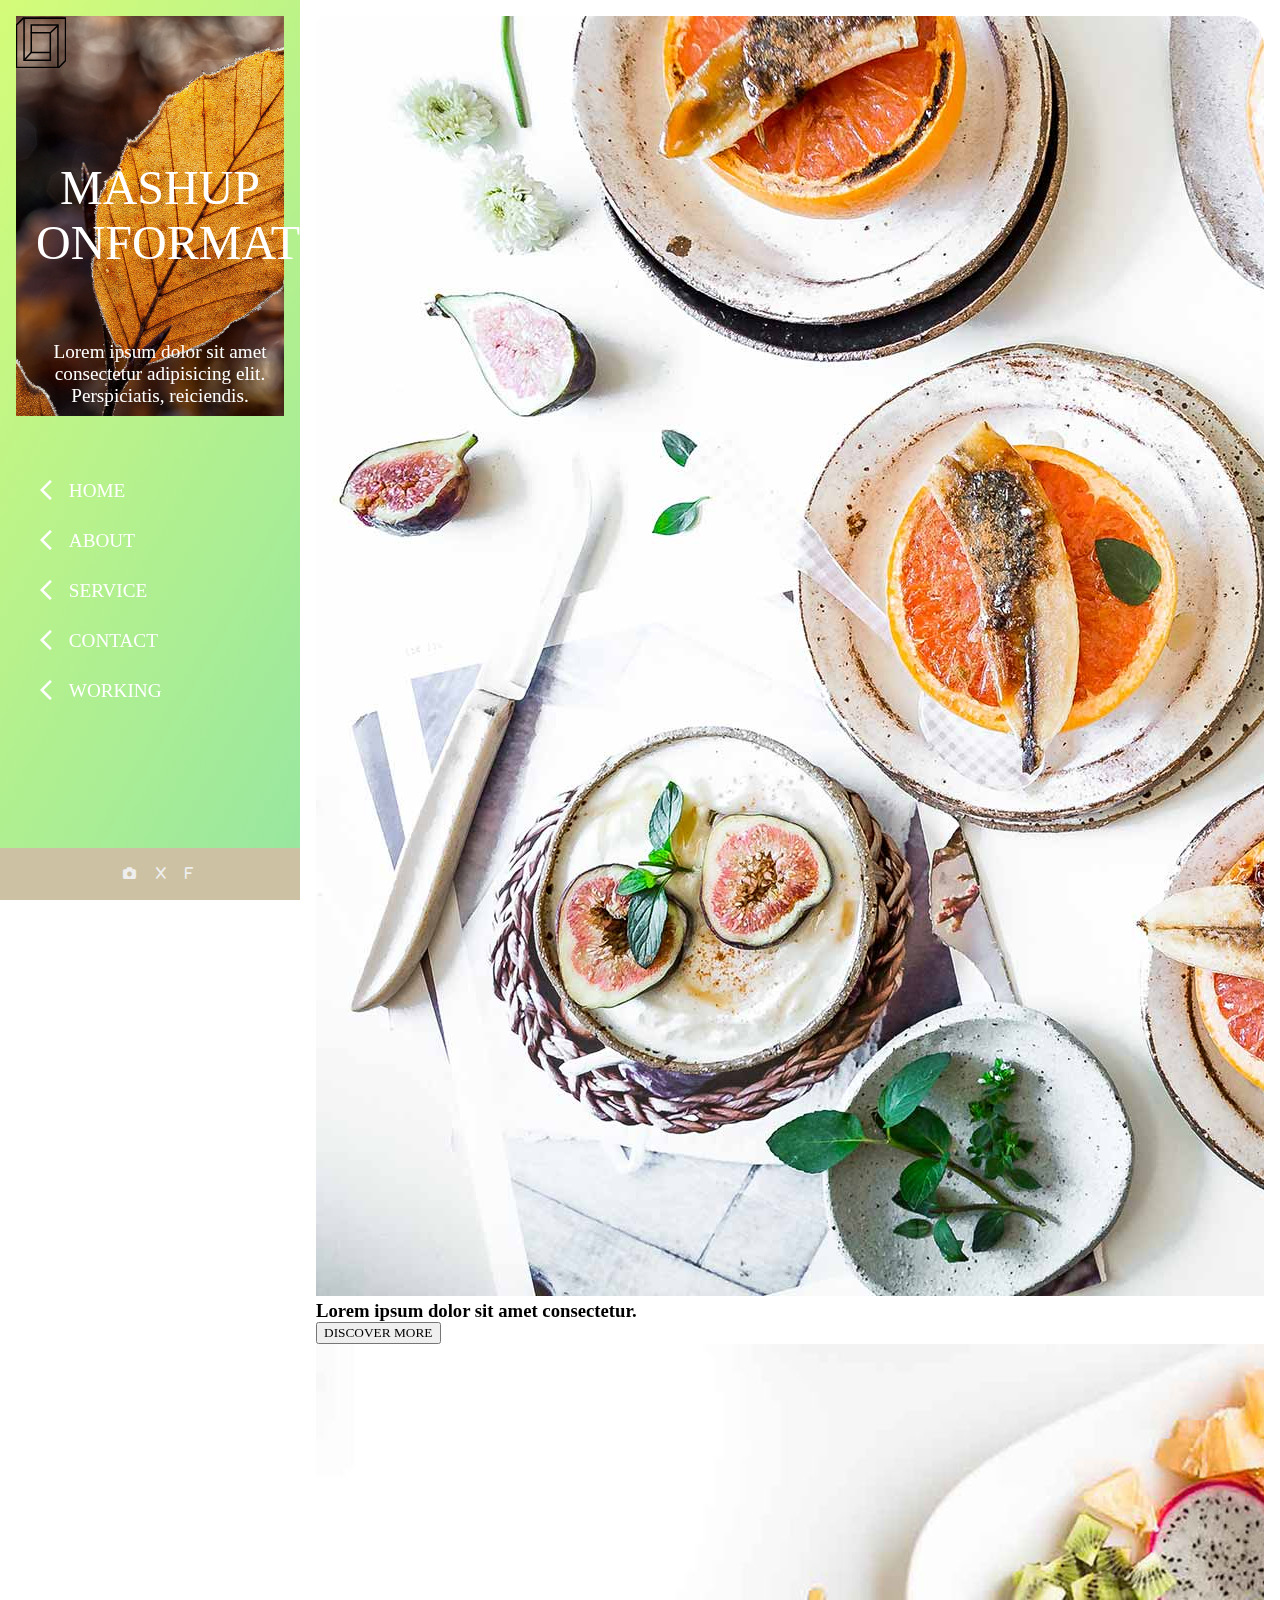
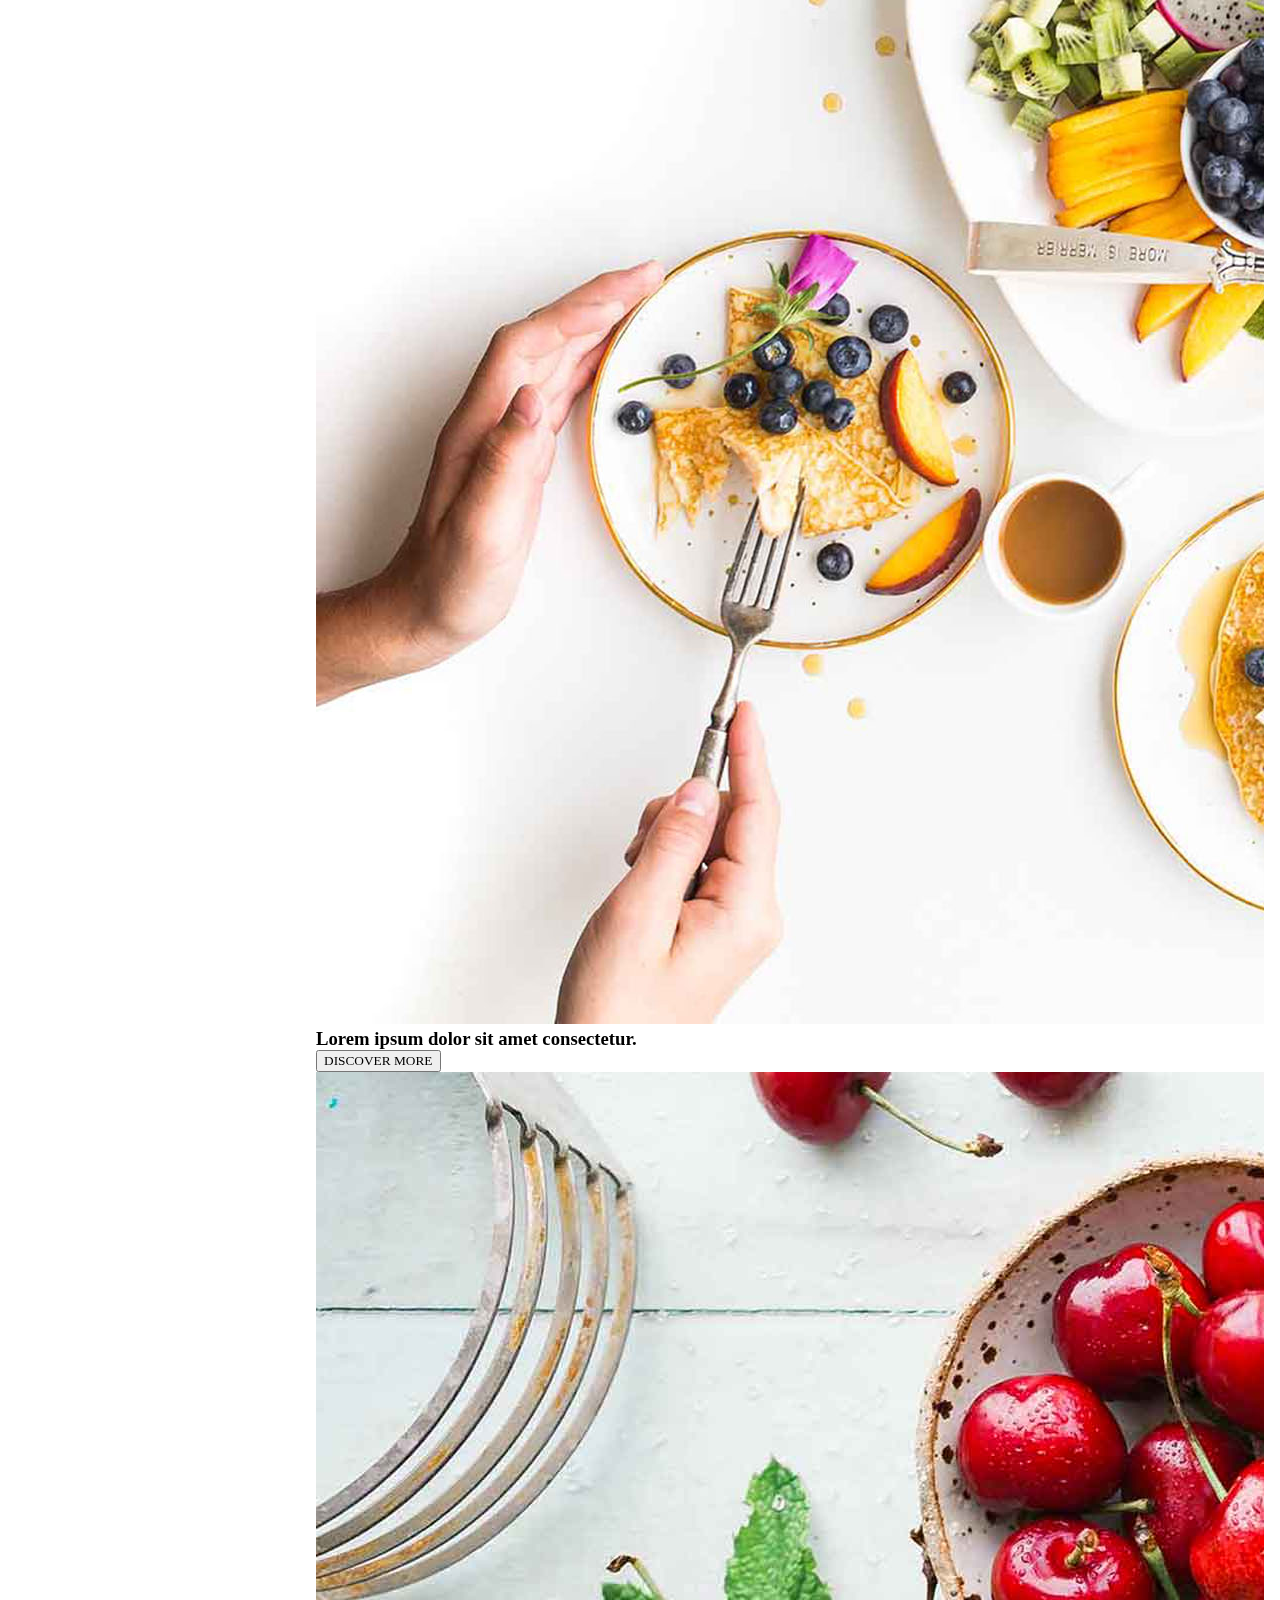
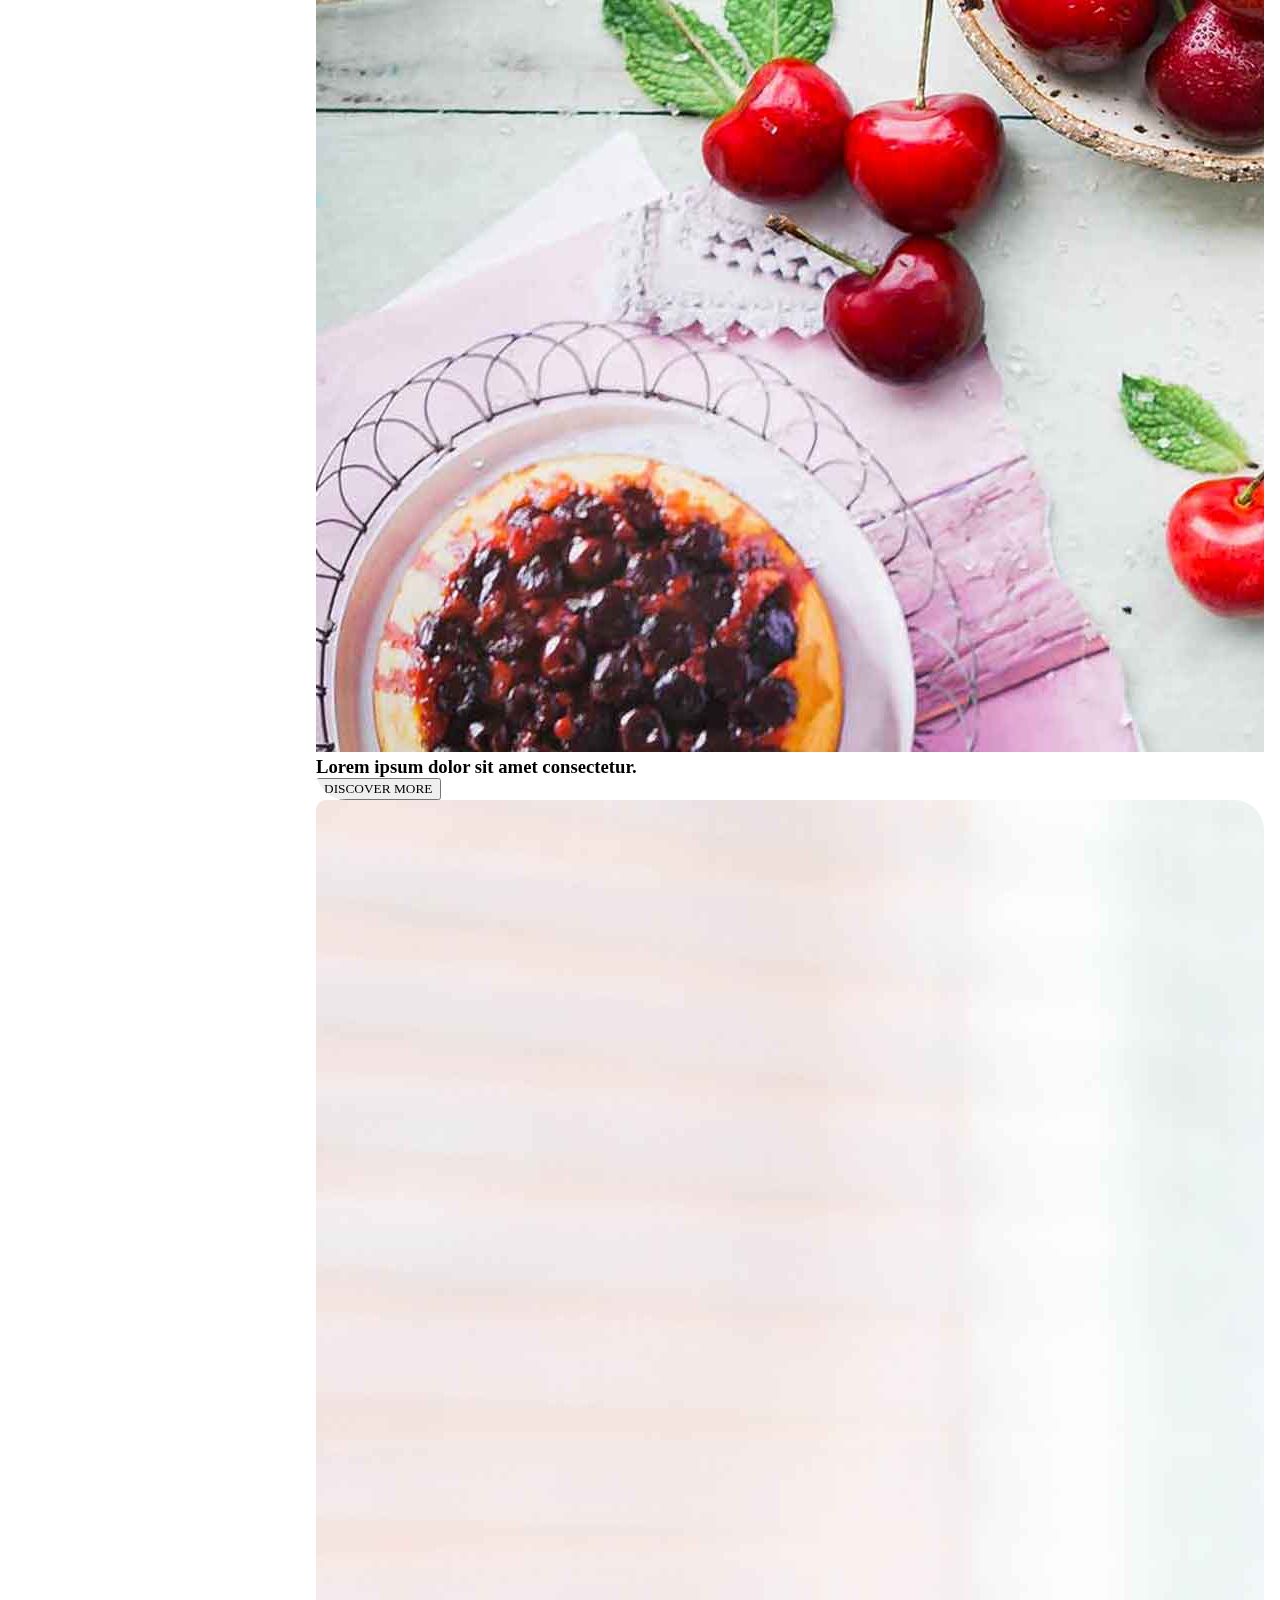
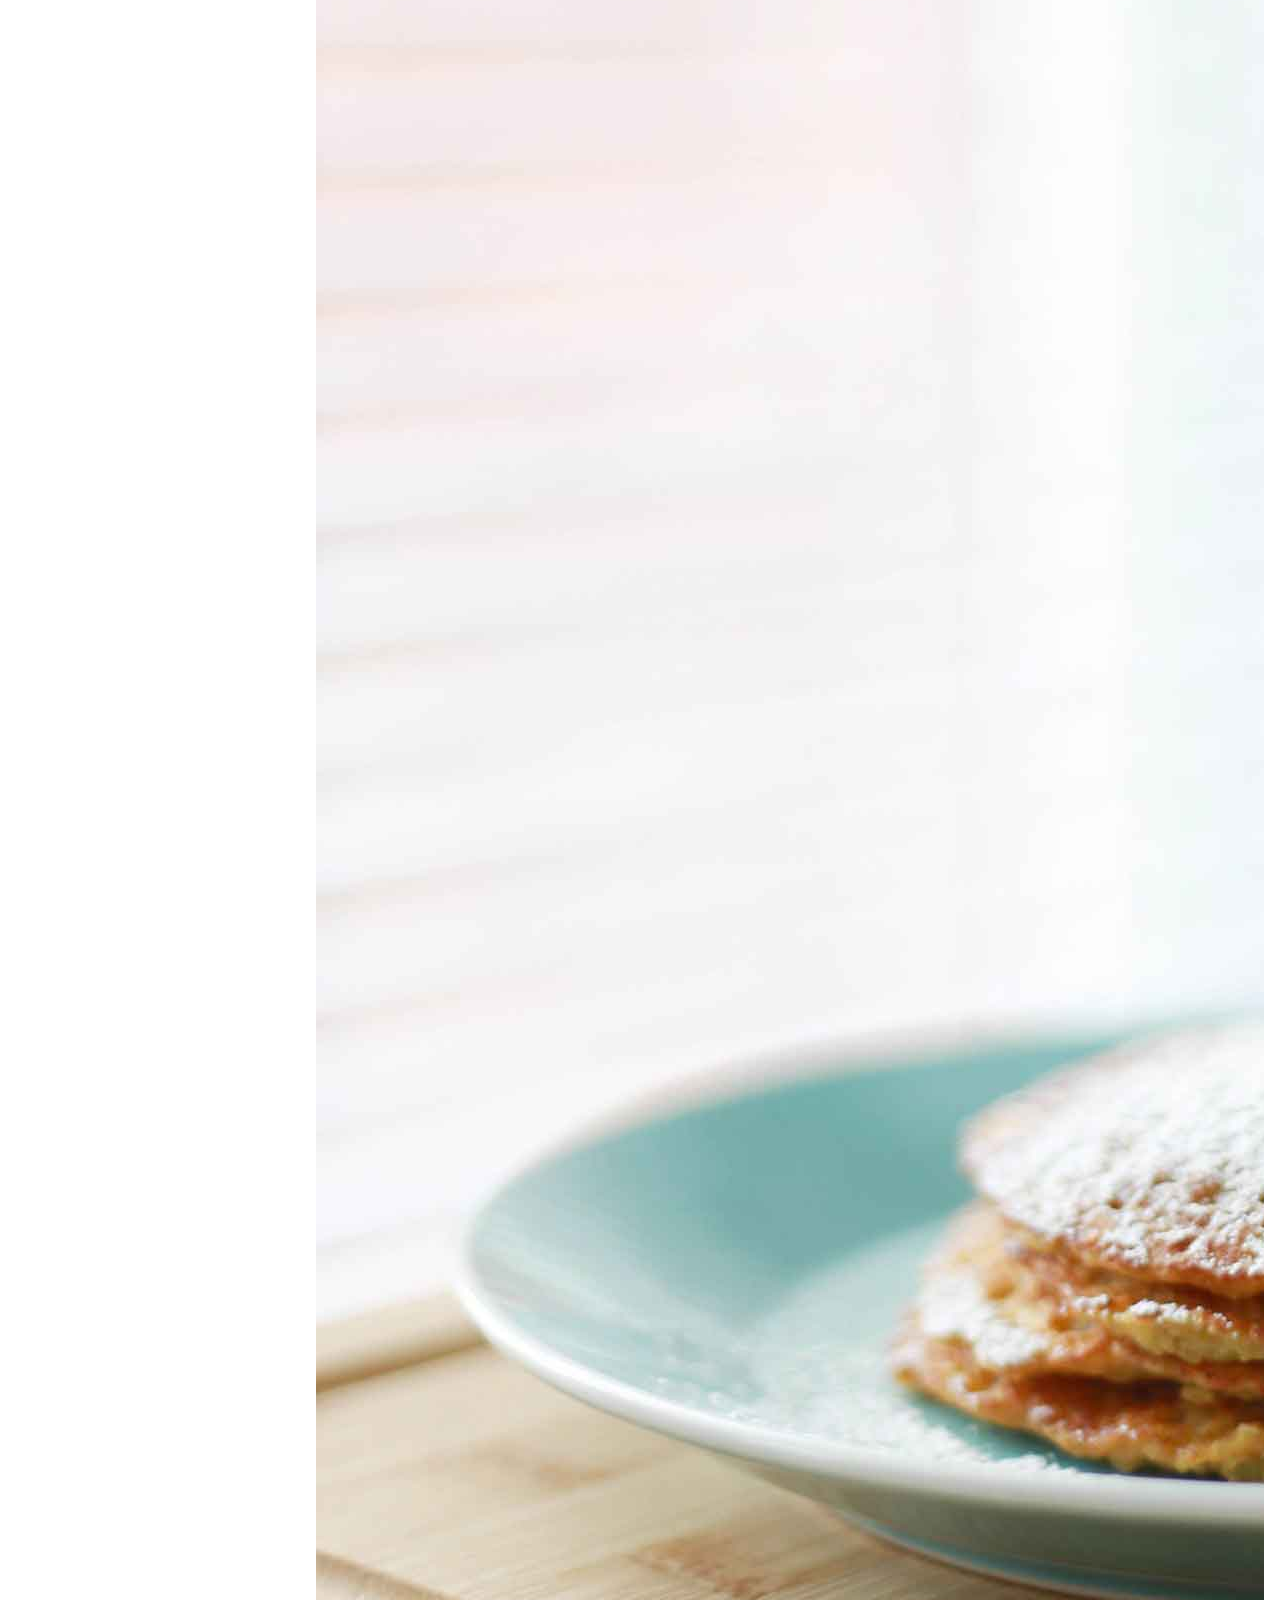
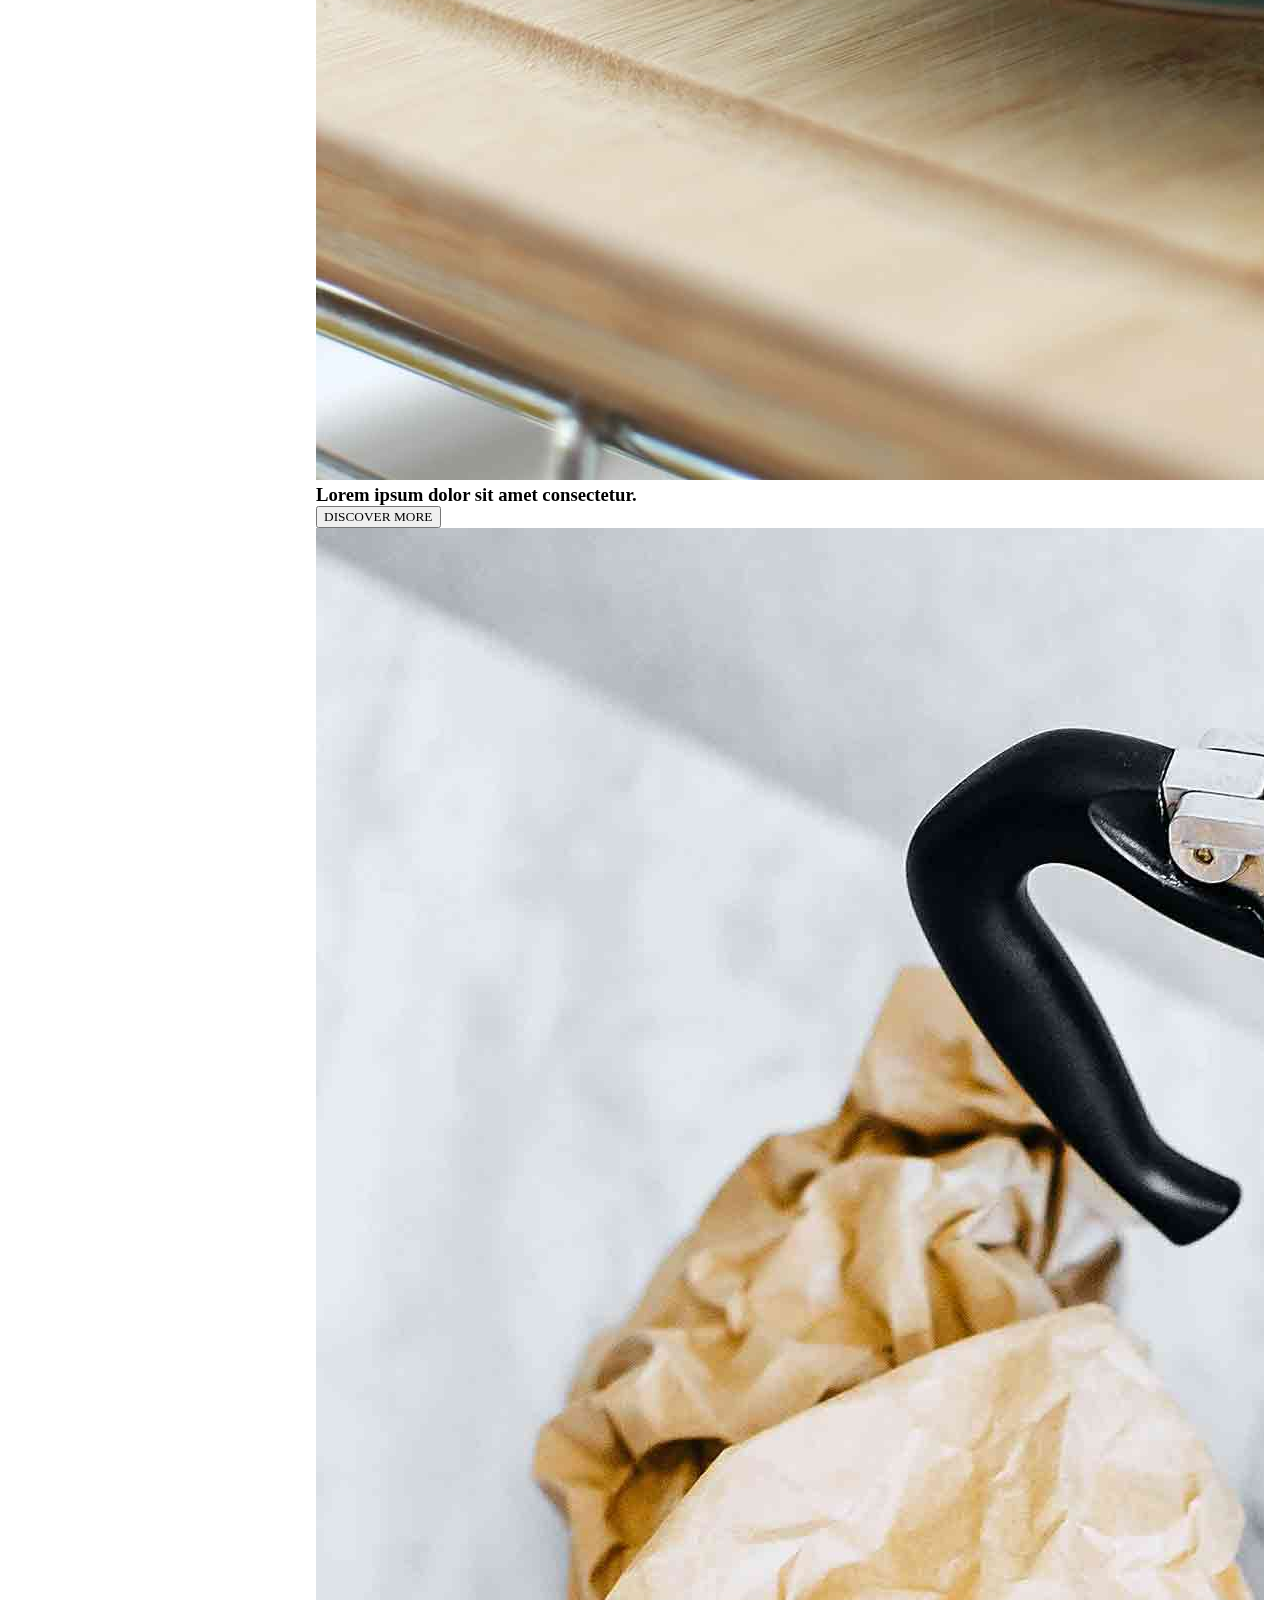
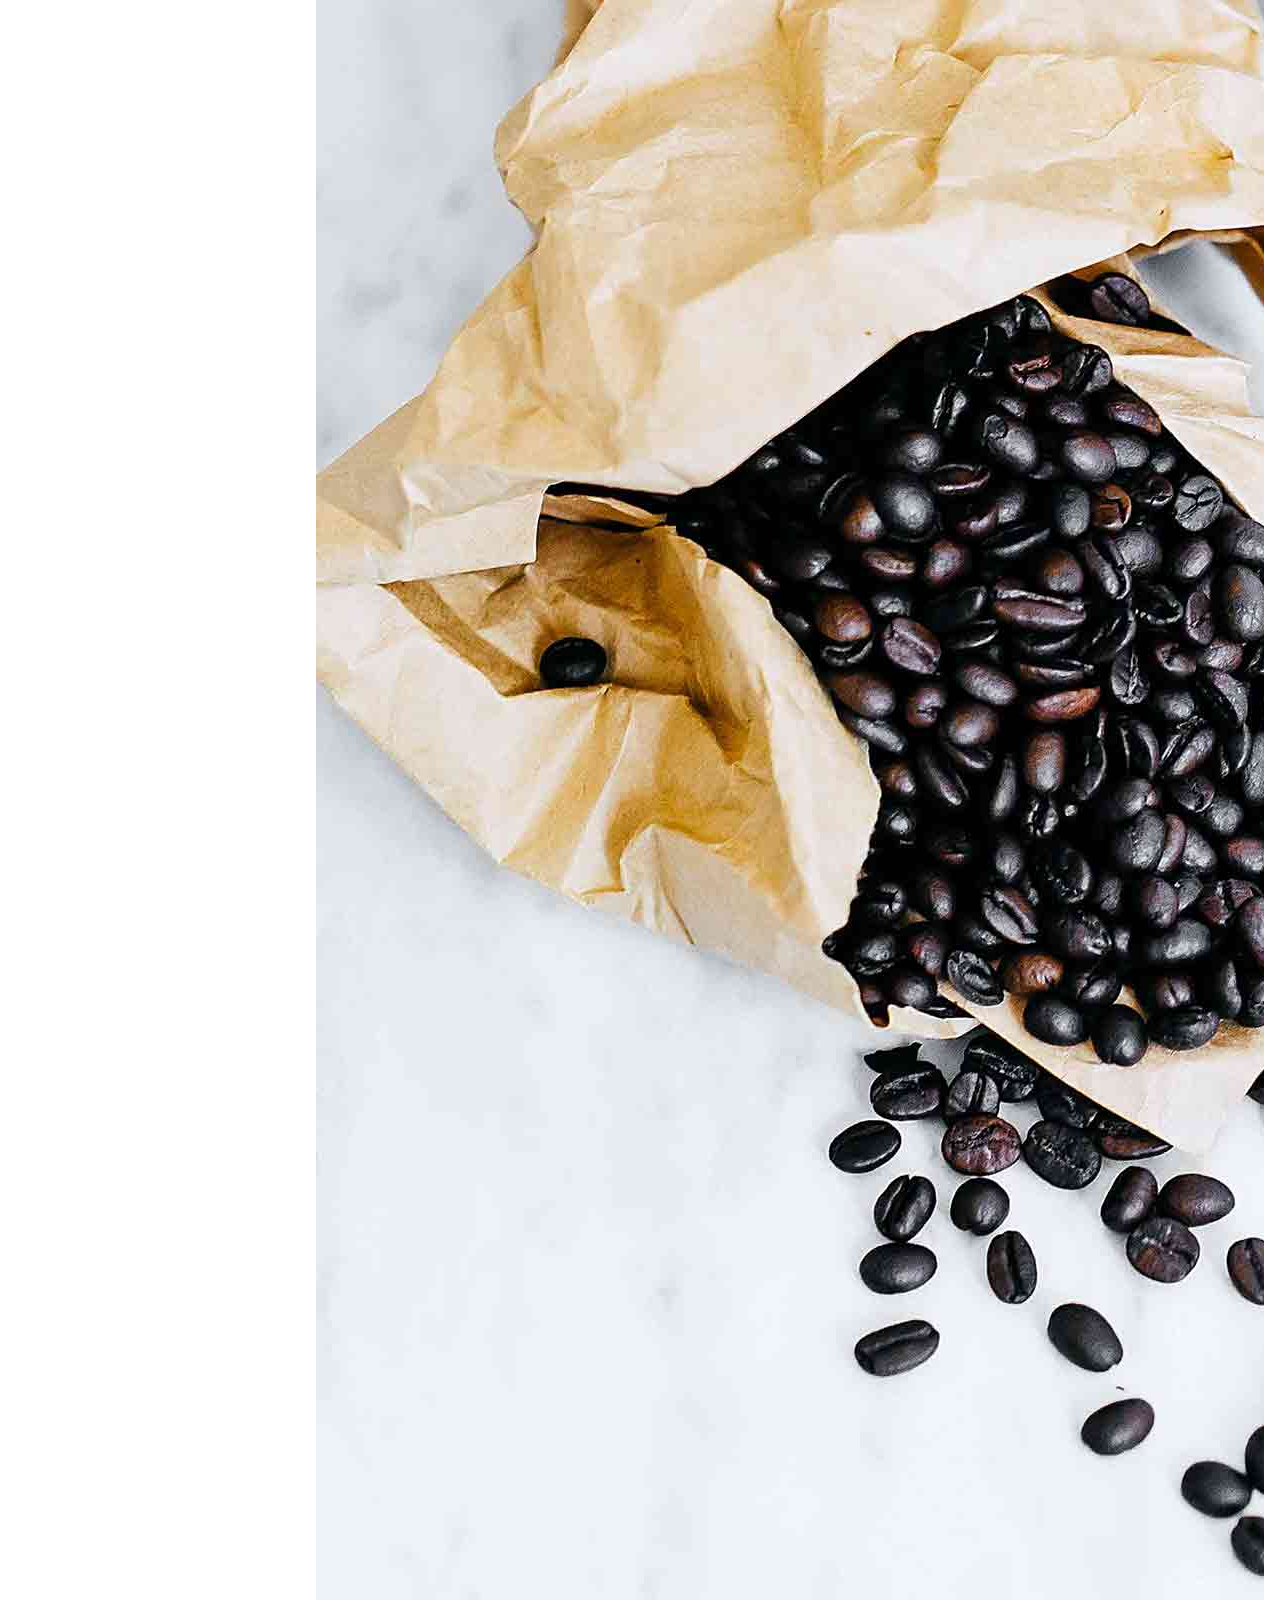
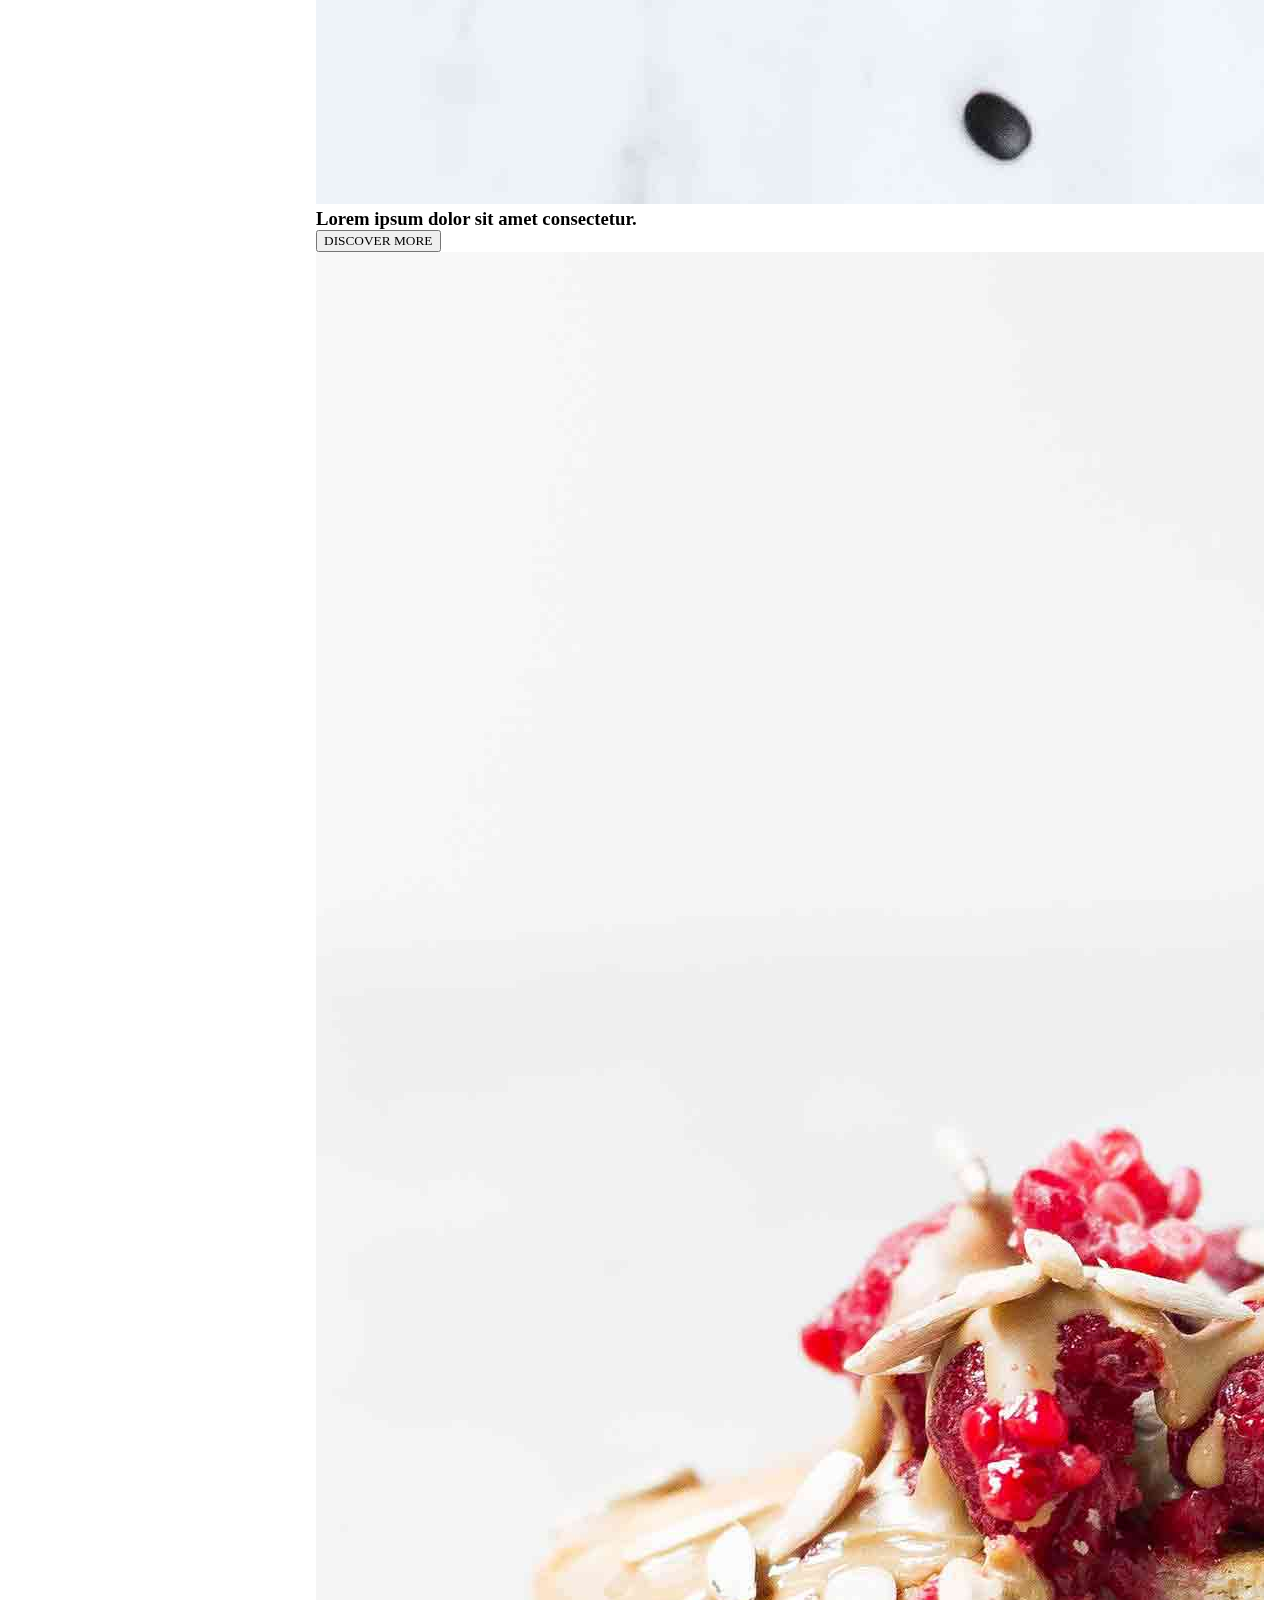
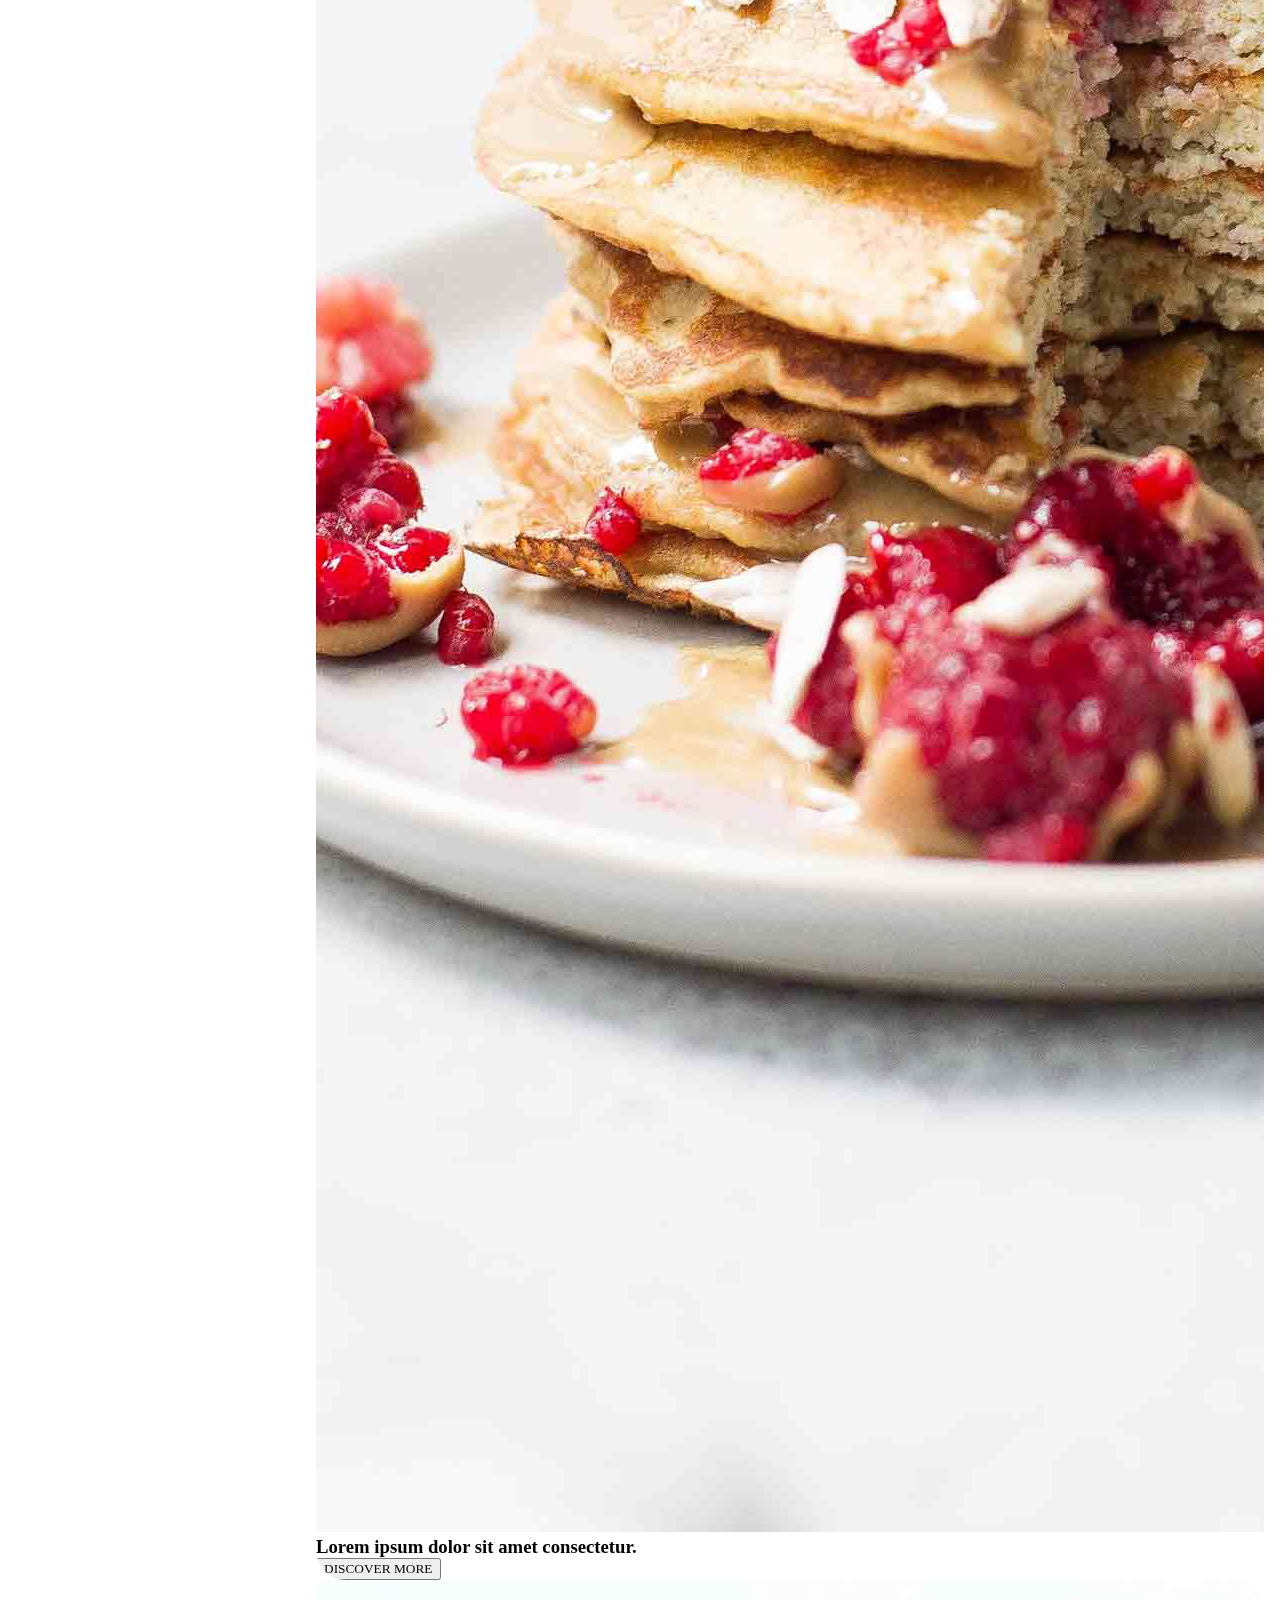
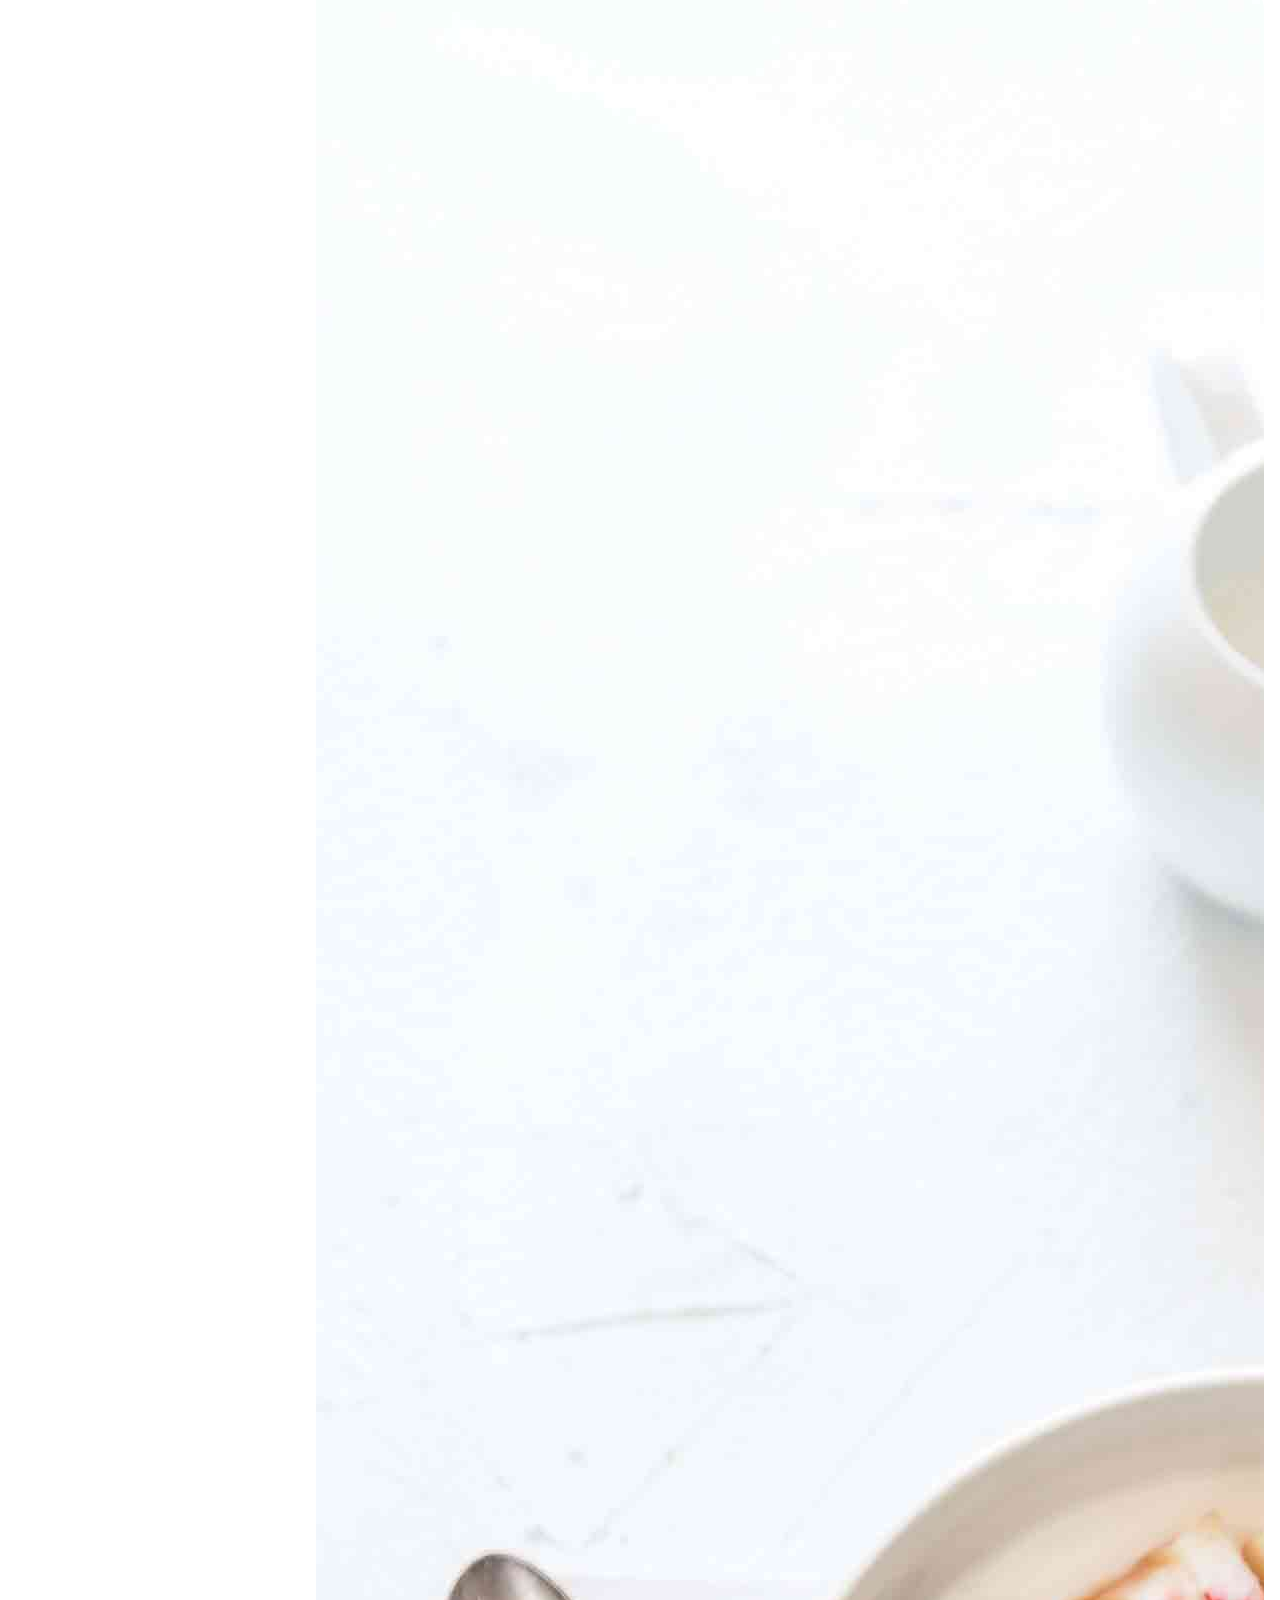
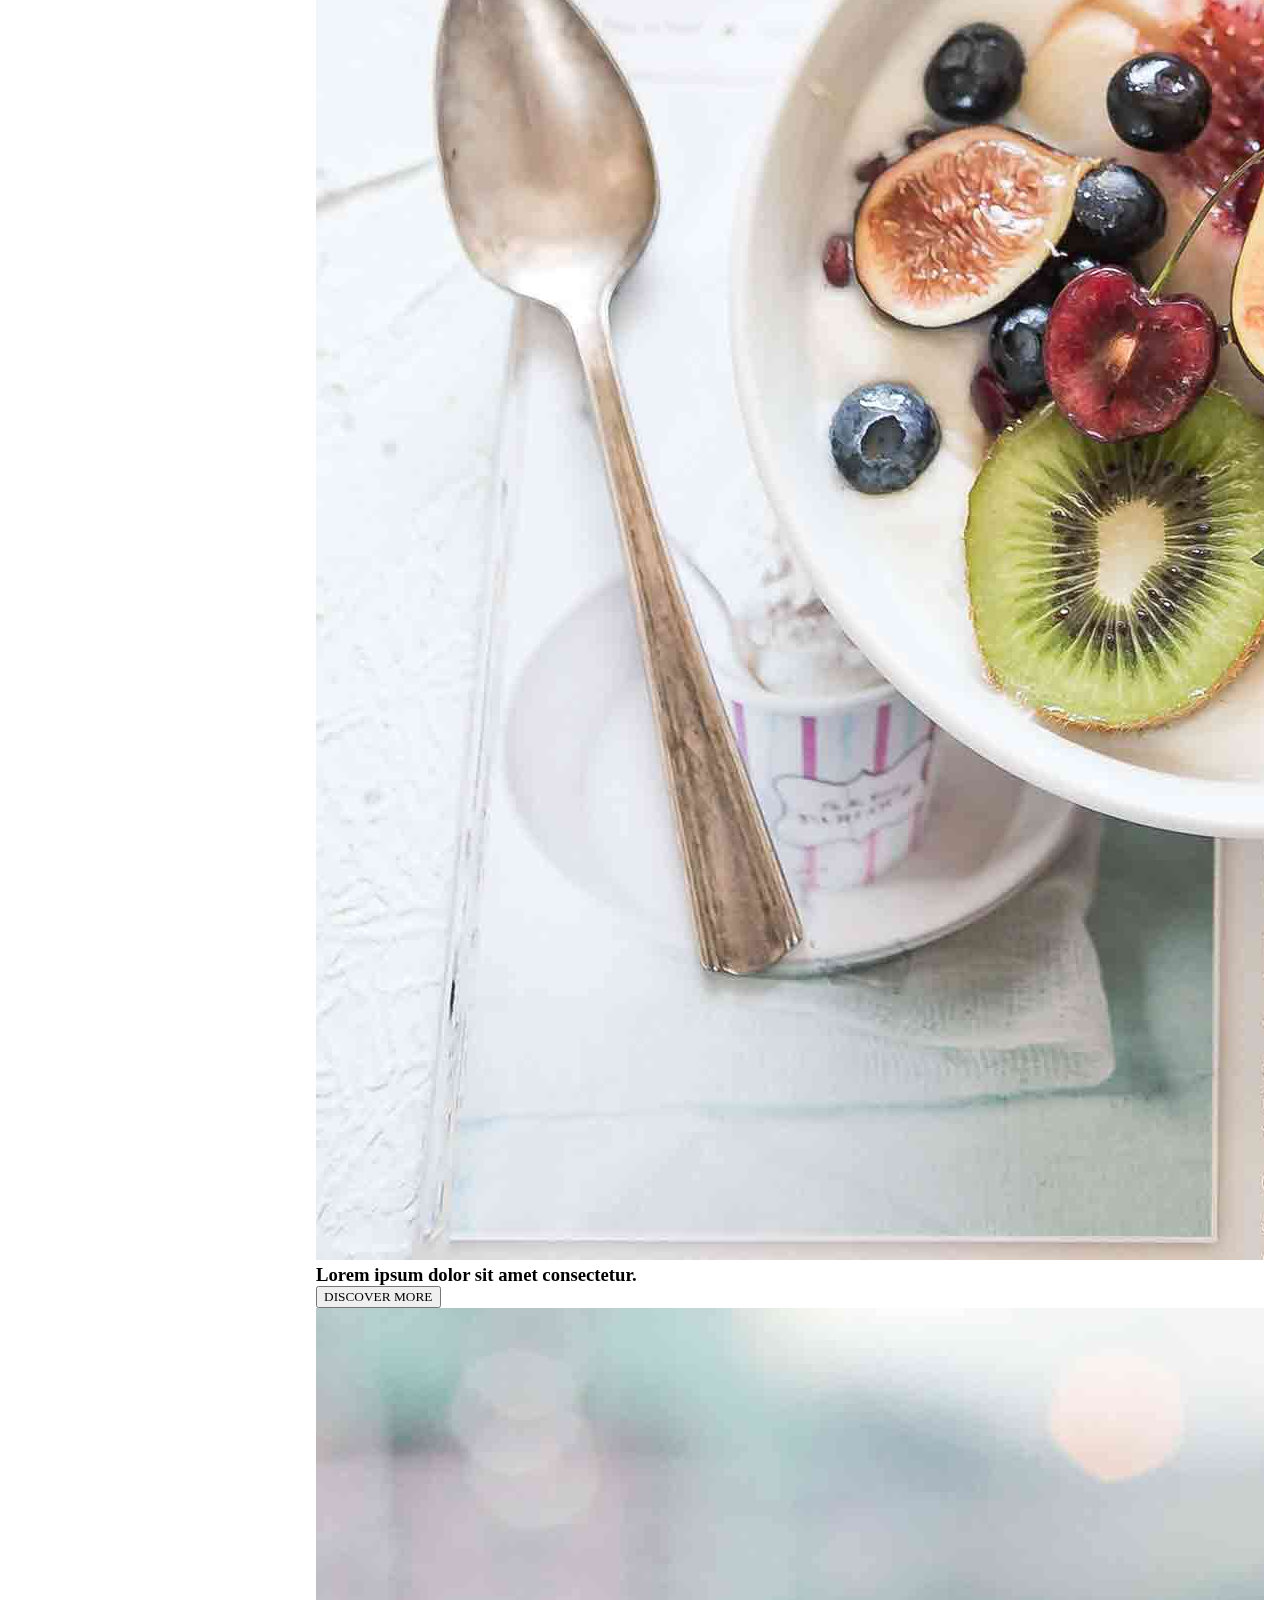
<file: index.html>
<!DOCTYPE html>
<html lang="ko">
<head>
    <meta charset="UTF-8">
    <meta name="viewport" content="width=device-width, initial-scale=1.0">
    <title>index</title>

    <link href="https://hangeul.pstatic.net/hangeul_static/css/nanum-square.css" rel="stylesheet">

    <link rel="stylesheet" href="https://cdnjs.cloudflare.com/ajax/libs/font-awesome/6.3.0/css/all.min.css" /> <!--폰트어썸연결-->

    

    <link rel="stylesheet" href="https://fonts.googleapis.com/css2?family=Material+Symbols+Outlined:opsz,wght,FILL,GRAD@24,200,0,0&icon_names=arrow_back_ios" />  <!--구글아이콘연결(STATIC)-->

    <link rel="stylesheet" href="style/common.css"> <!--스타일연결-->
    
    <link rel="stylesheet" href="style/index.css">
    
</head>

<body>
<div id="topbox">
   <span class="material-symbols-outlined" id=hamburger2></span>
   <img src="images/mashup-logo.svg" alt="" id="logotop">
   <h1 id="titletop">MASHUP ONFORMARTION</h1>

</div>

    <div id="leftbox">   <!--왼쪽 고정 박스(헤더,내비,푸터)-->
        <header id="header">
            <a href="index.html"><img src="images/mashup-logo.svg" alt="로고이미지" id="logo"></a>
            <h1 id="title">MASHUP ONFORMATION</h1>
            <p id="title2">Lorem ipsum dolor sit amet consectetur adipisicing elit. Perspiciatis, reiciendis.</p>
        </header>
        
        <nav id="navi"></nav>
            <ul id="menu">
                <li class="main"><a href="0616.html" class="mainlink"><span class="material-symbols-outlined menuicon">arrow_back_ios</span>HOME</a></li>
                
                
                <li class="main"><a href="about.html" class="mainlink"><span class="material-symbols-outlined menuicon">arrow_back_ios</span>ABOUT</a></li>
                
                <li class="main"><a href="service.html" class="mainlink"><span class="material-symbols-outlined menuicon">arrow_back_ios</span>SERVICE</a></li>
                
                <li class="main"><a href="contact.html" class="mainlink"><span class="material-symbols-outlined menuicon">arrow_back_ios</span>CONTACT</a></li>
                
                <li class="main"><a href="working.html" class="mainlink"><span class="material-symbols-outlined menuicon">arrow_back_ios</span>WORKING</a></li>
            </ul>
       
        <footer id="footer">
            <a href="https://www.instagram.com/" target="_blank"><i class="fa-solid fa-camera"></i></a>
            <a href="https:/x.com/" target="_blank"><i class="fa-solid fa-x"></i></a>
            <a href="https://www.facebook.com/" target="_blank"><i class="fa-solid fa-f"></i></a>
        </footer>
     </div>


     <section id="sec">

        <ul id="listbox">
            <li class="list">
                <div class="box">
                    <img src="images/img-12.jpg" alt="">
                    <div class="caption">
                    <div>
                    <h3>Lorem ipsum dolor sit amet consectetur.</h3>
                    <button class="more">DISCOVER MORE</button></div>
                    </div>
                </div>
                
                <div class="box">
                    <img src="images/img-13.jpg" alt="">
                    <div class="caption">
                        <div>
                    <h3>Lorem ipsum dolor sit amet consectetur.</h3>
                    <button class="more">DISCOVER MORE</button></div>
                    </div>
                </div>
                
                <div class="box">
                    <img src="images/img-14.jpg" alt="">
                    <div class="caption">
                    <div>
                    <h3>Lorem ipsum dolor sit amet consectetur.</h3>
                    <button class="more">DISCOVER MORE</button></div>
                    </div>
                </div>
            </li>
            
            <li class="list"> <!--두번째 리스트-->
                <div class="box">
                    <img src="images/img-02.jpg" alt="">
                    <div class="caption">
                    <div>
                    <h3>Lorem ipsum dolor sit amet consectetur.</h3>
                    <button class="more">DISCOVER MORE</button></div>
                    </div>
                </div>
                
                <div class="box">
                    <img src="images/img-03.jpg" alt="">
                    <div class="caption">
                        <div>
                    <h3>Lorem ipsum dolor sit amet consectetur.</h3>
                    <button class="more">DISCOVER MORE</button>
                        </div>
                    </div>
                </div>
                
                <div class="box">
                    <img src="images/img-04.jpg" alt="">
                    <div class="caption">
                    <div>
                    <h3>Lorem ipsum dolor sit amet consectetur.</h3>
                    <button class="more">DISCOVER MORE</button></div>
                    </div>
                </div>
            </li>
            
            <li class="list"> <!--세번째 리스트-->
                <div class="box">
                    <img src="images/img-05.jpg" alt="">
                    <div class="caption">
                    <div>
                    <h3>Lorem ipsum dolor sit amet consectetur.</h3>
                    <button class="more">DISCOVER MORE</button>
                    </div>
                    </div>
                </div>
                
                <div class="box">
                    <img src="images/img-06.jpg" alt="">
                    <div class="caption">
                    <div>
                    <h3>Lorem ipsum dolor sit amet consectetur.</h3>
                    <button class="more">DISCOVER MORE</button></div>
                    </div>
                </div>
                
                <div class="box">
                    <img src="images/img-07.jpg" alt="">
                    <div class="caption">
                        <div>
                    <h3>Lorem ipsum dolor sit amet consectetur.</h3>
                    <button class="more">DISCOVER MORE</button></div>
                    </div>
                </div>
            </li>
        </ul>

     </section>

</body>


</html>
</file>
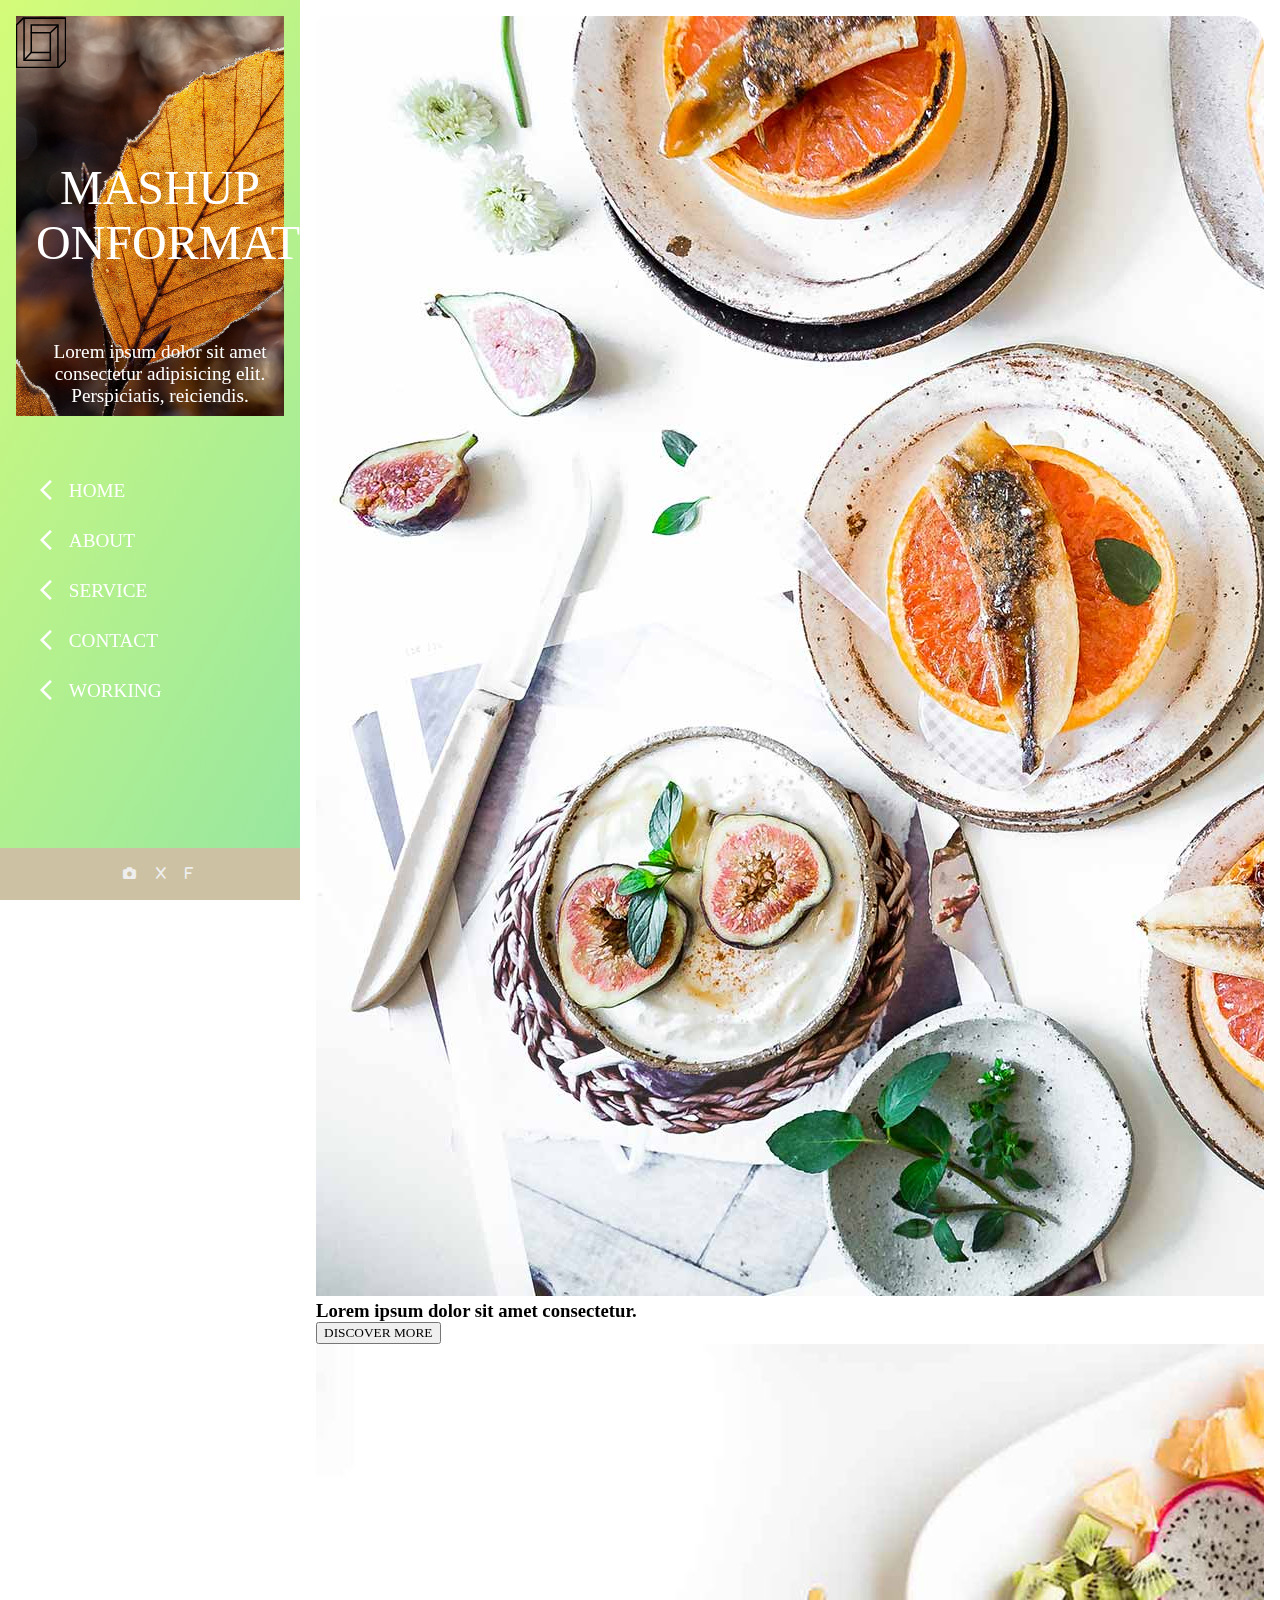
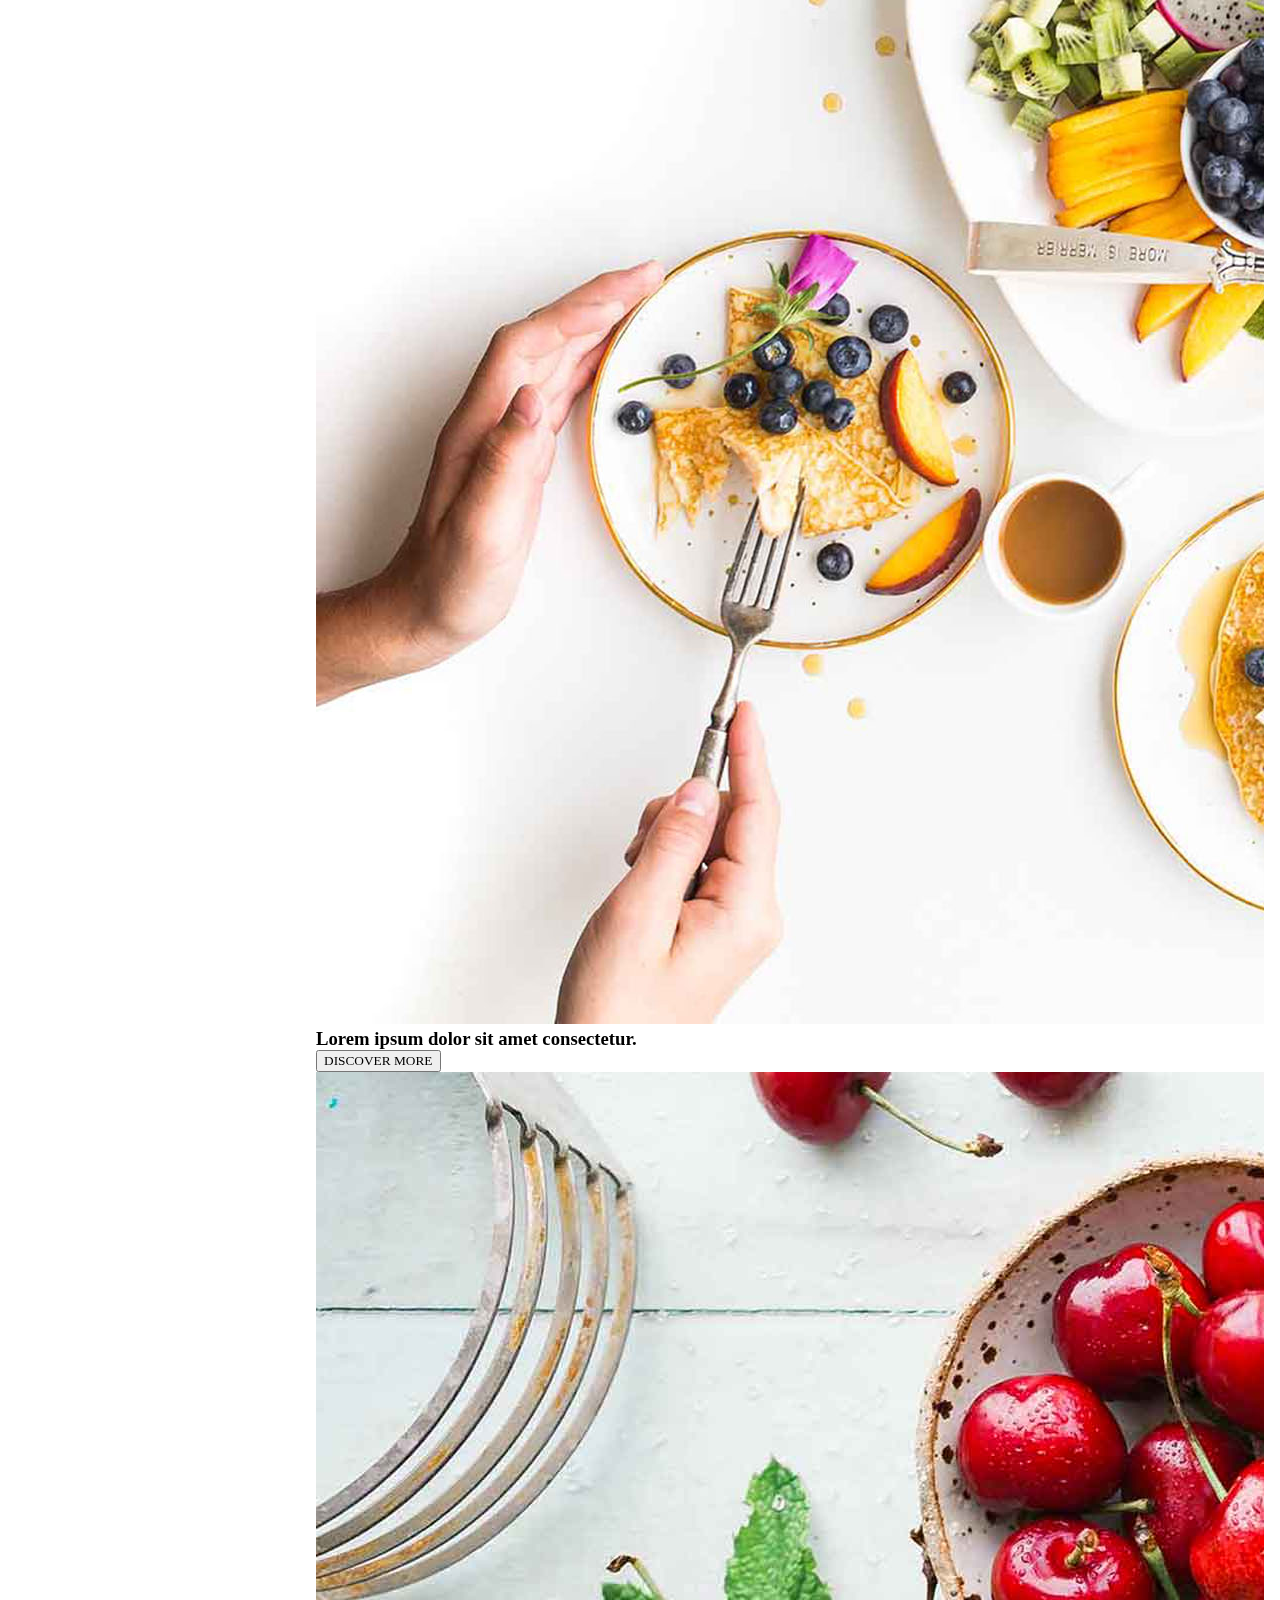
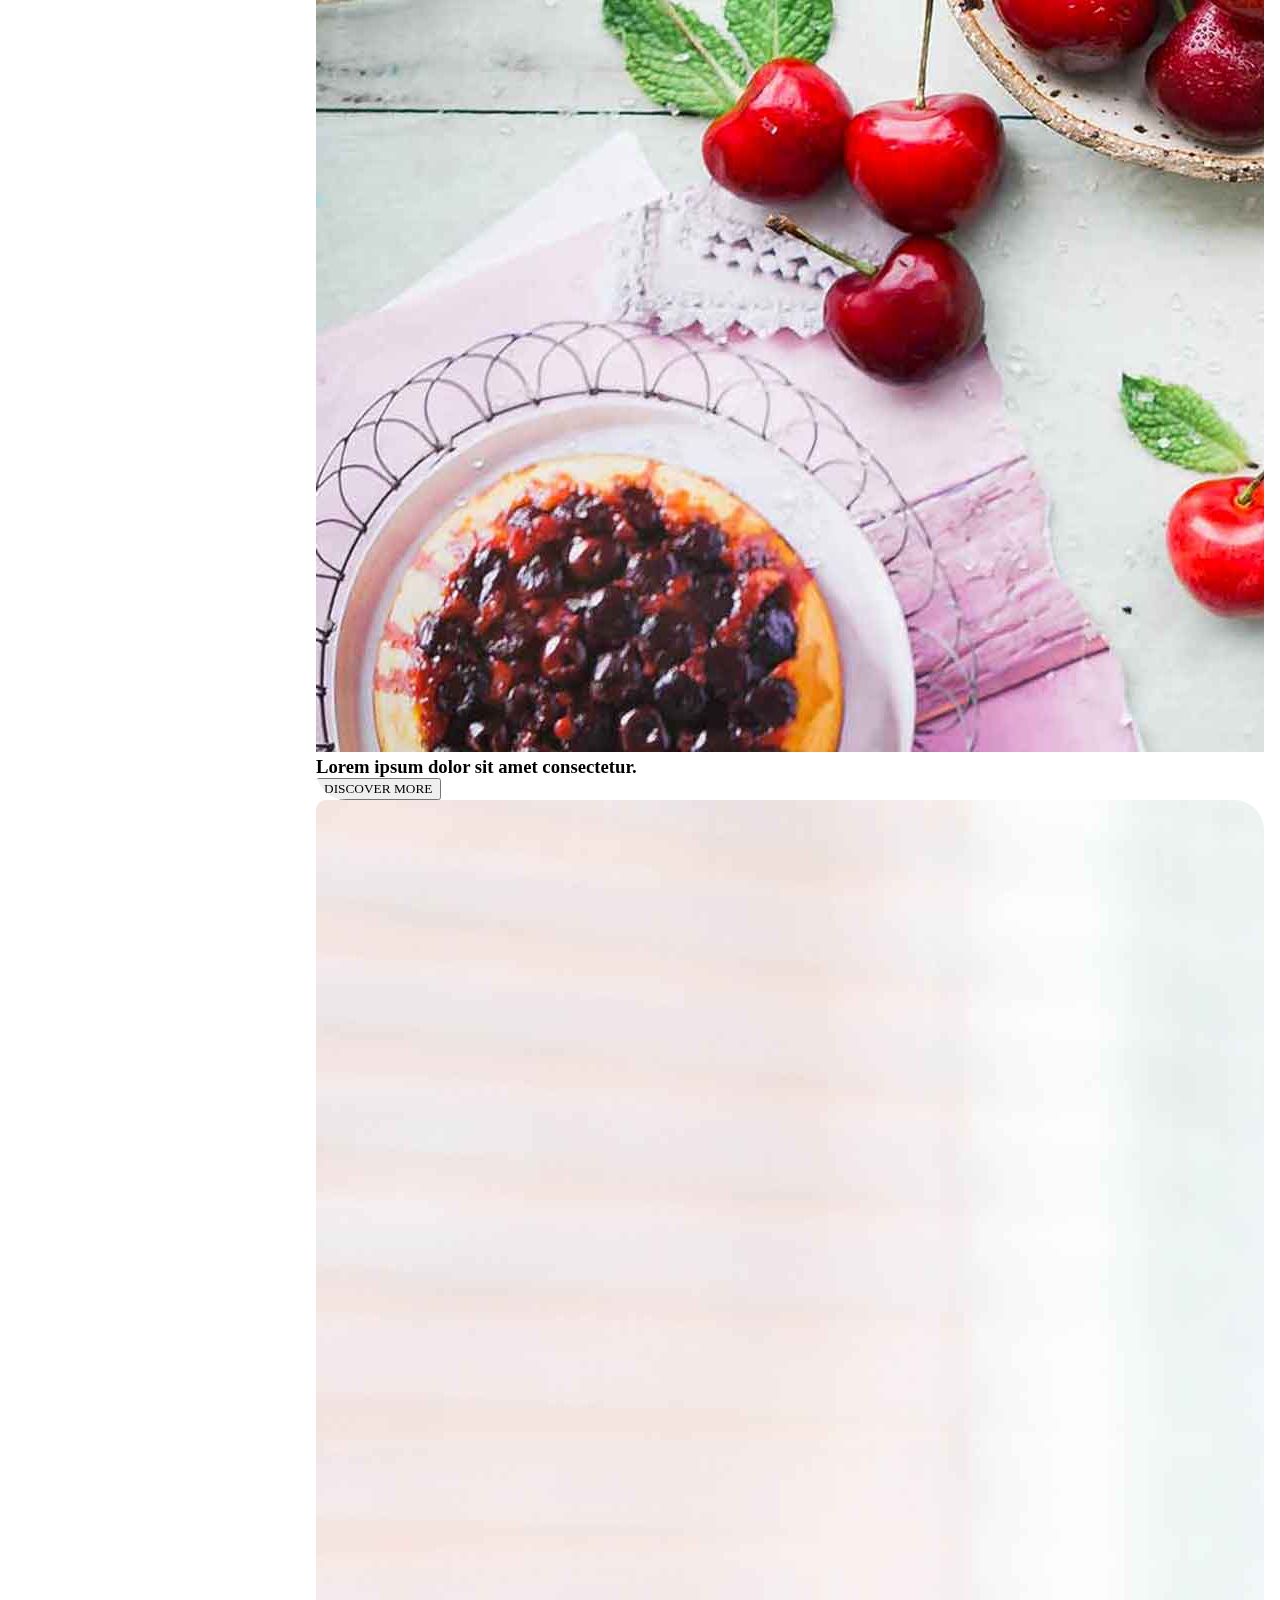
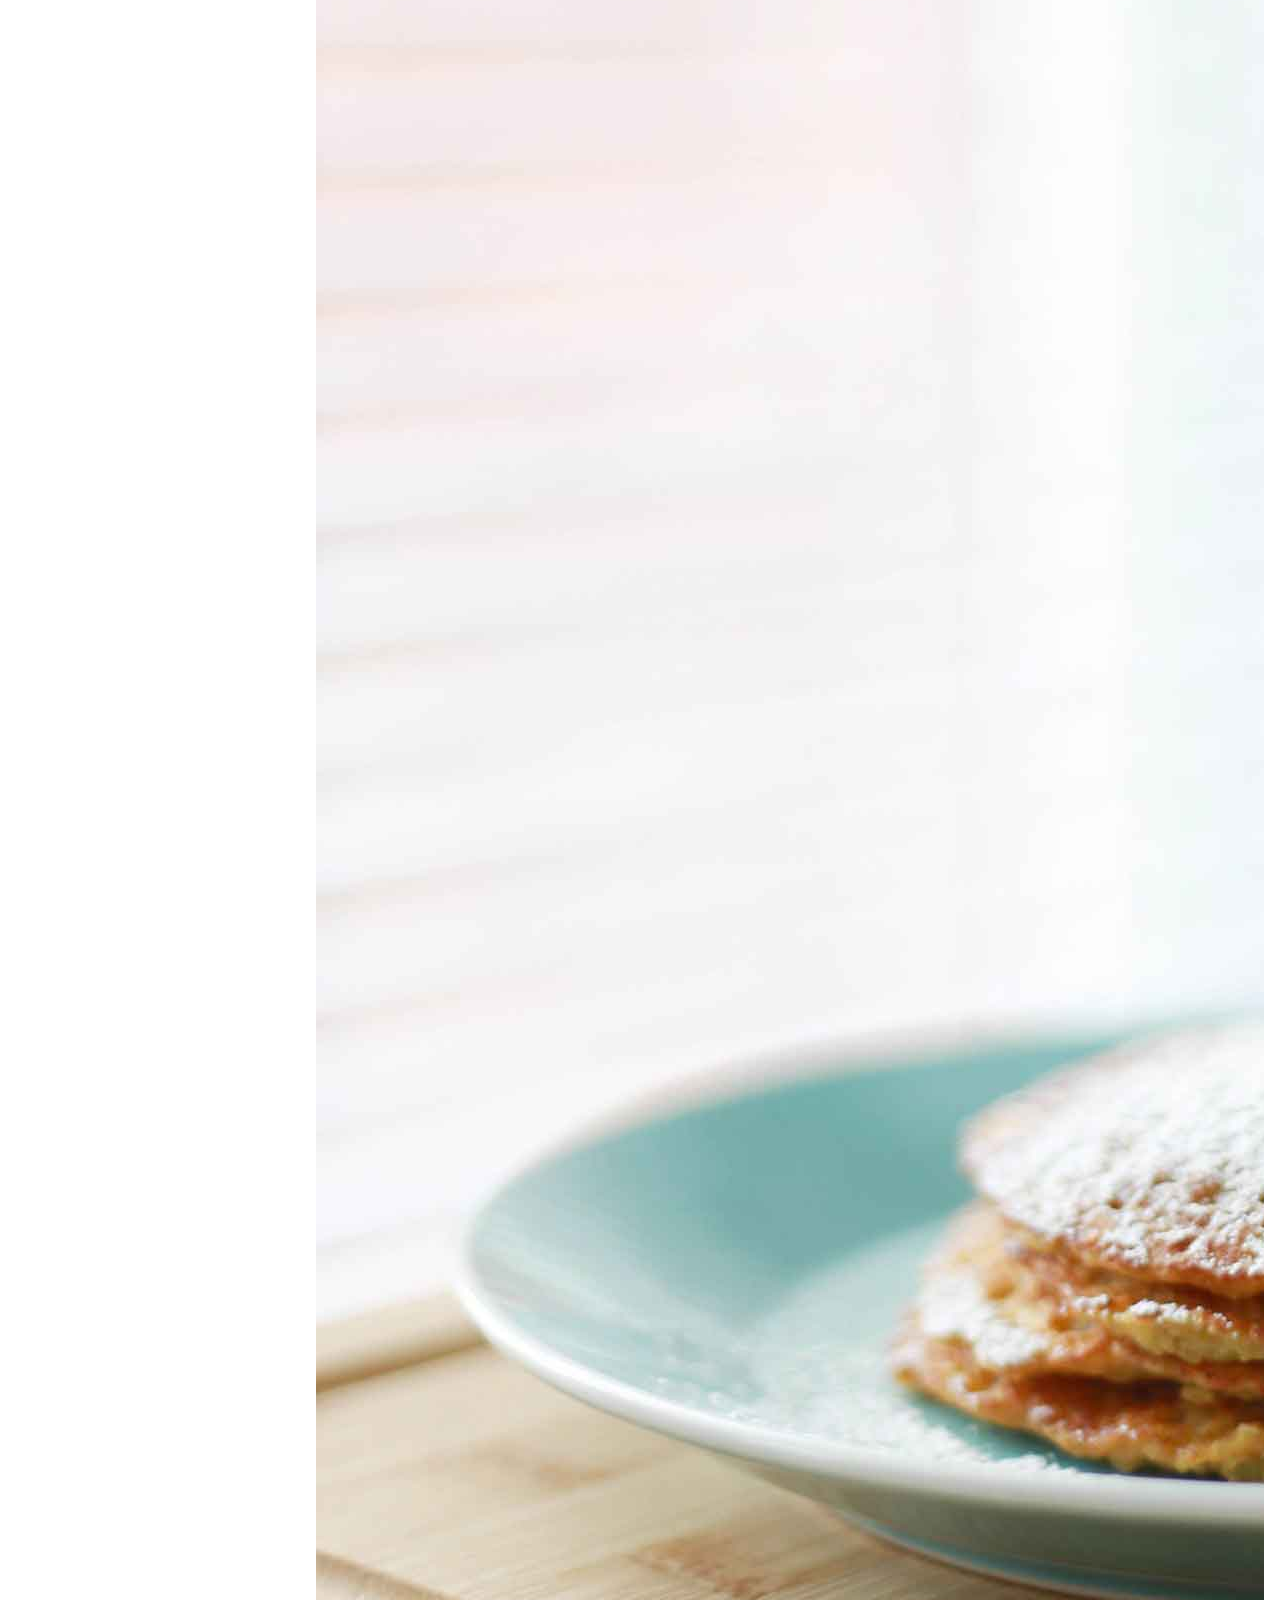
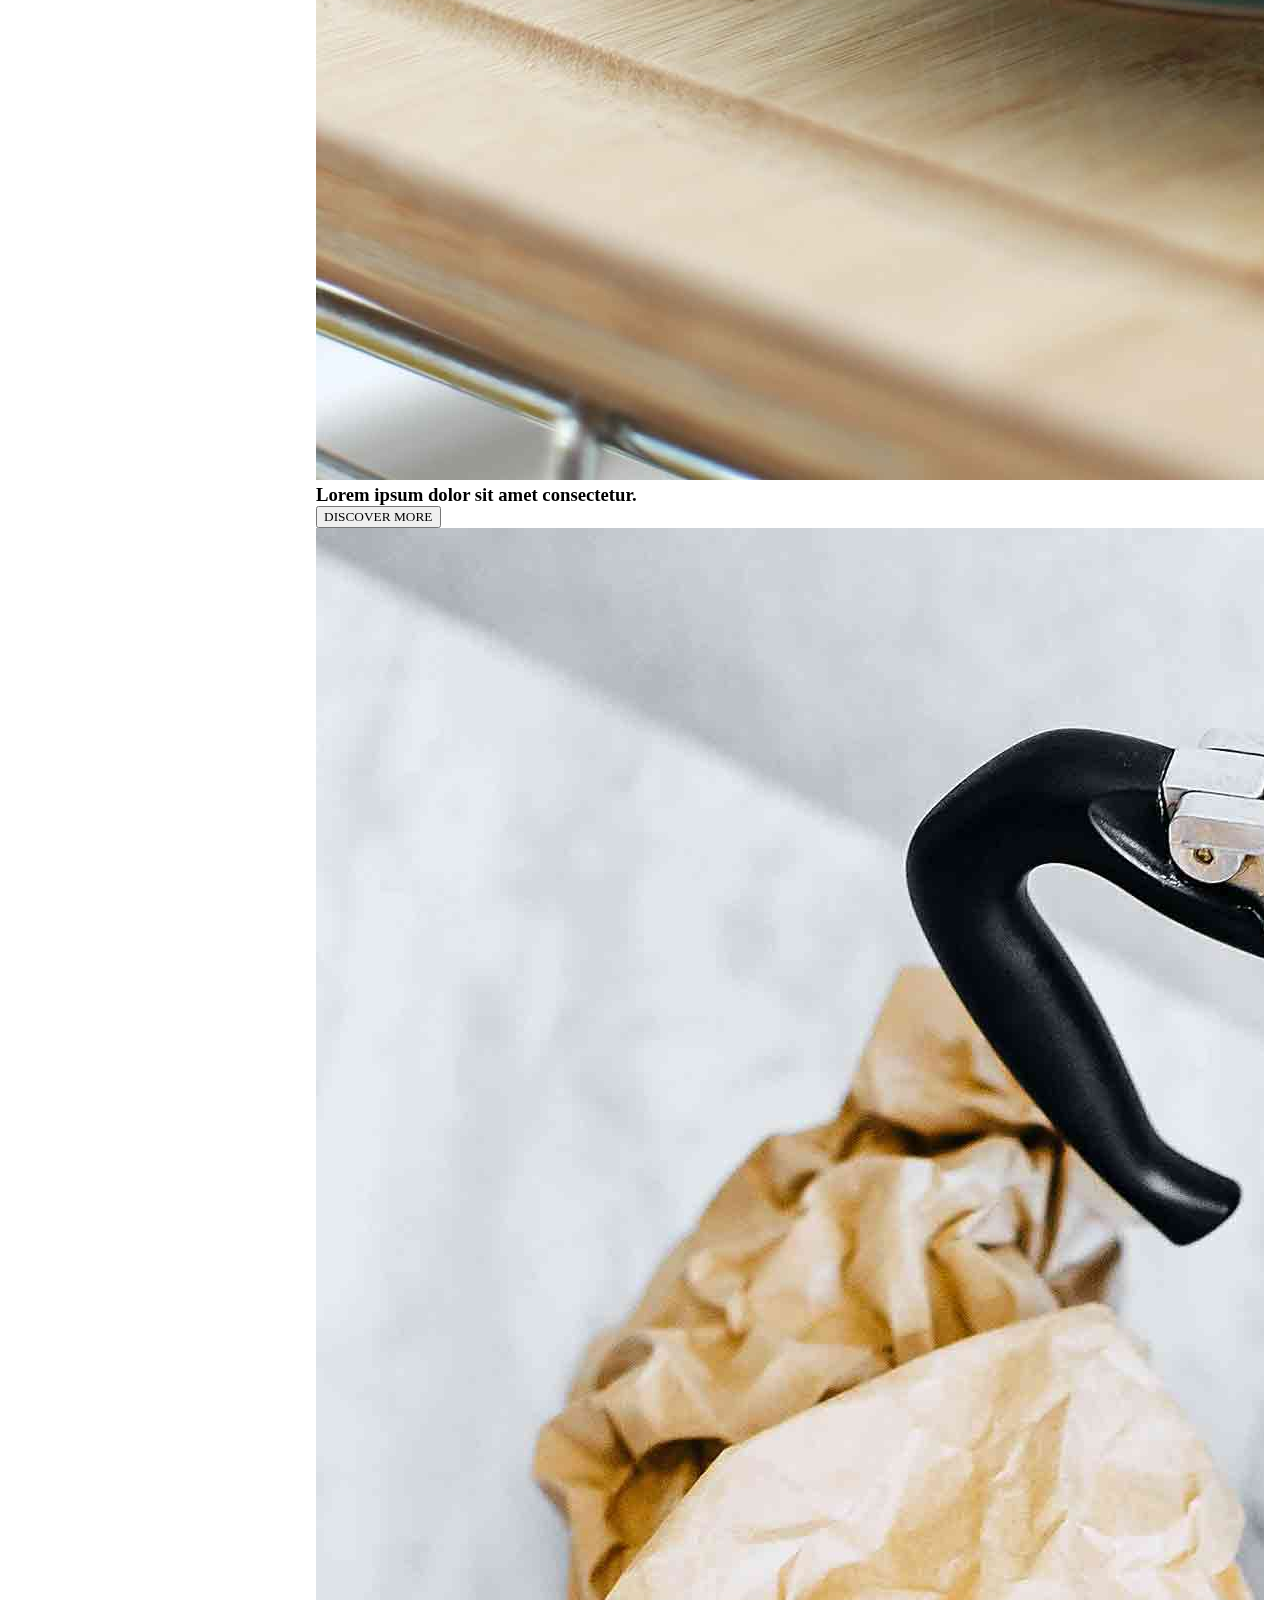
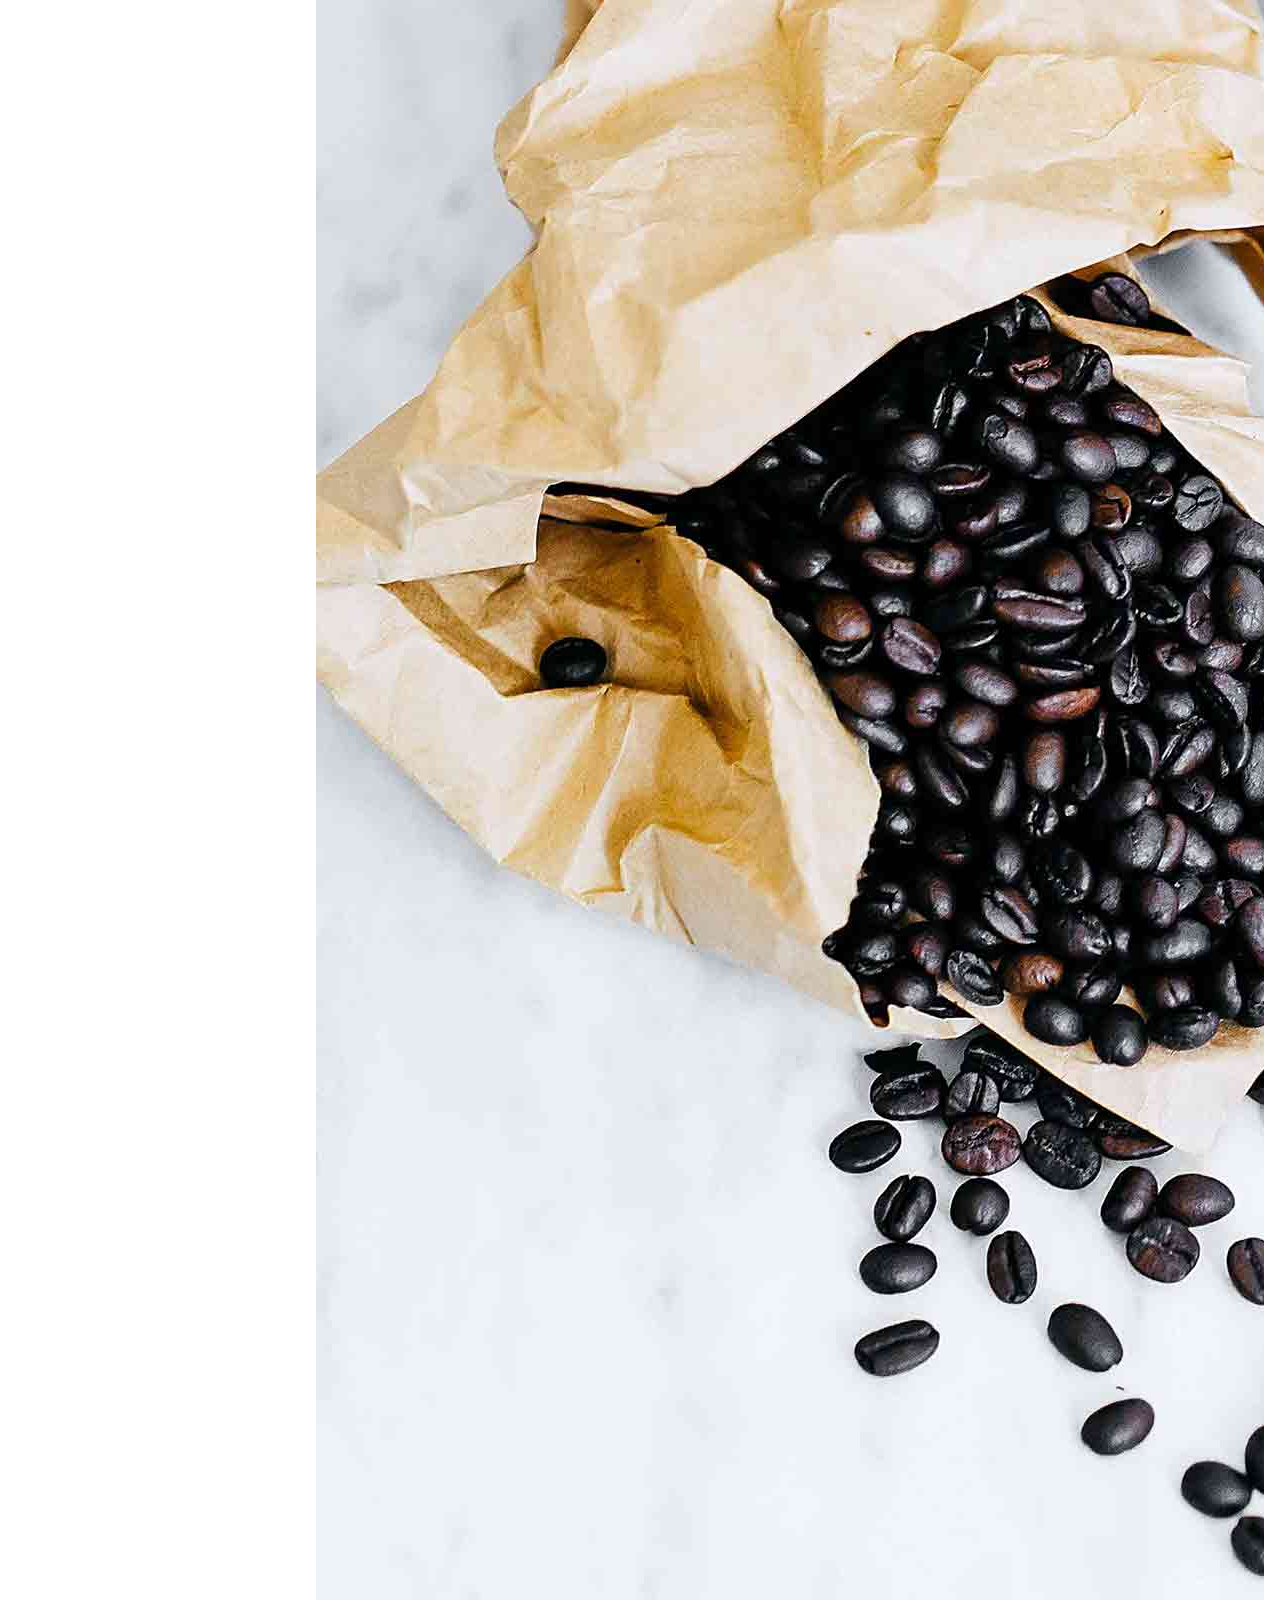
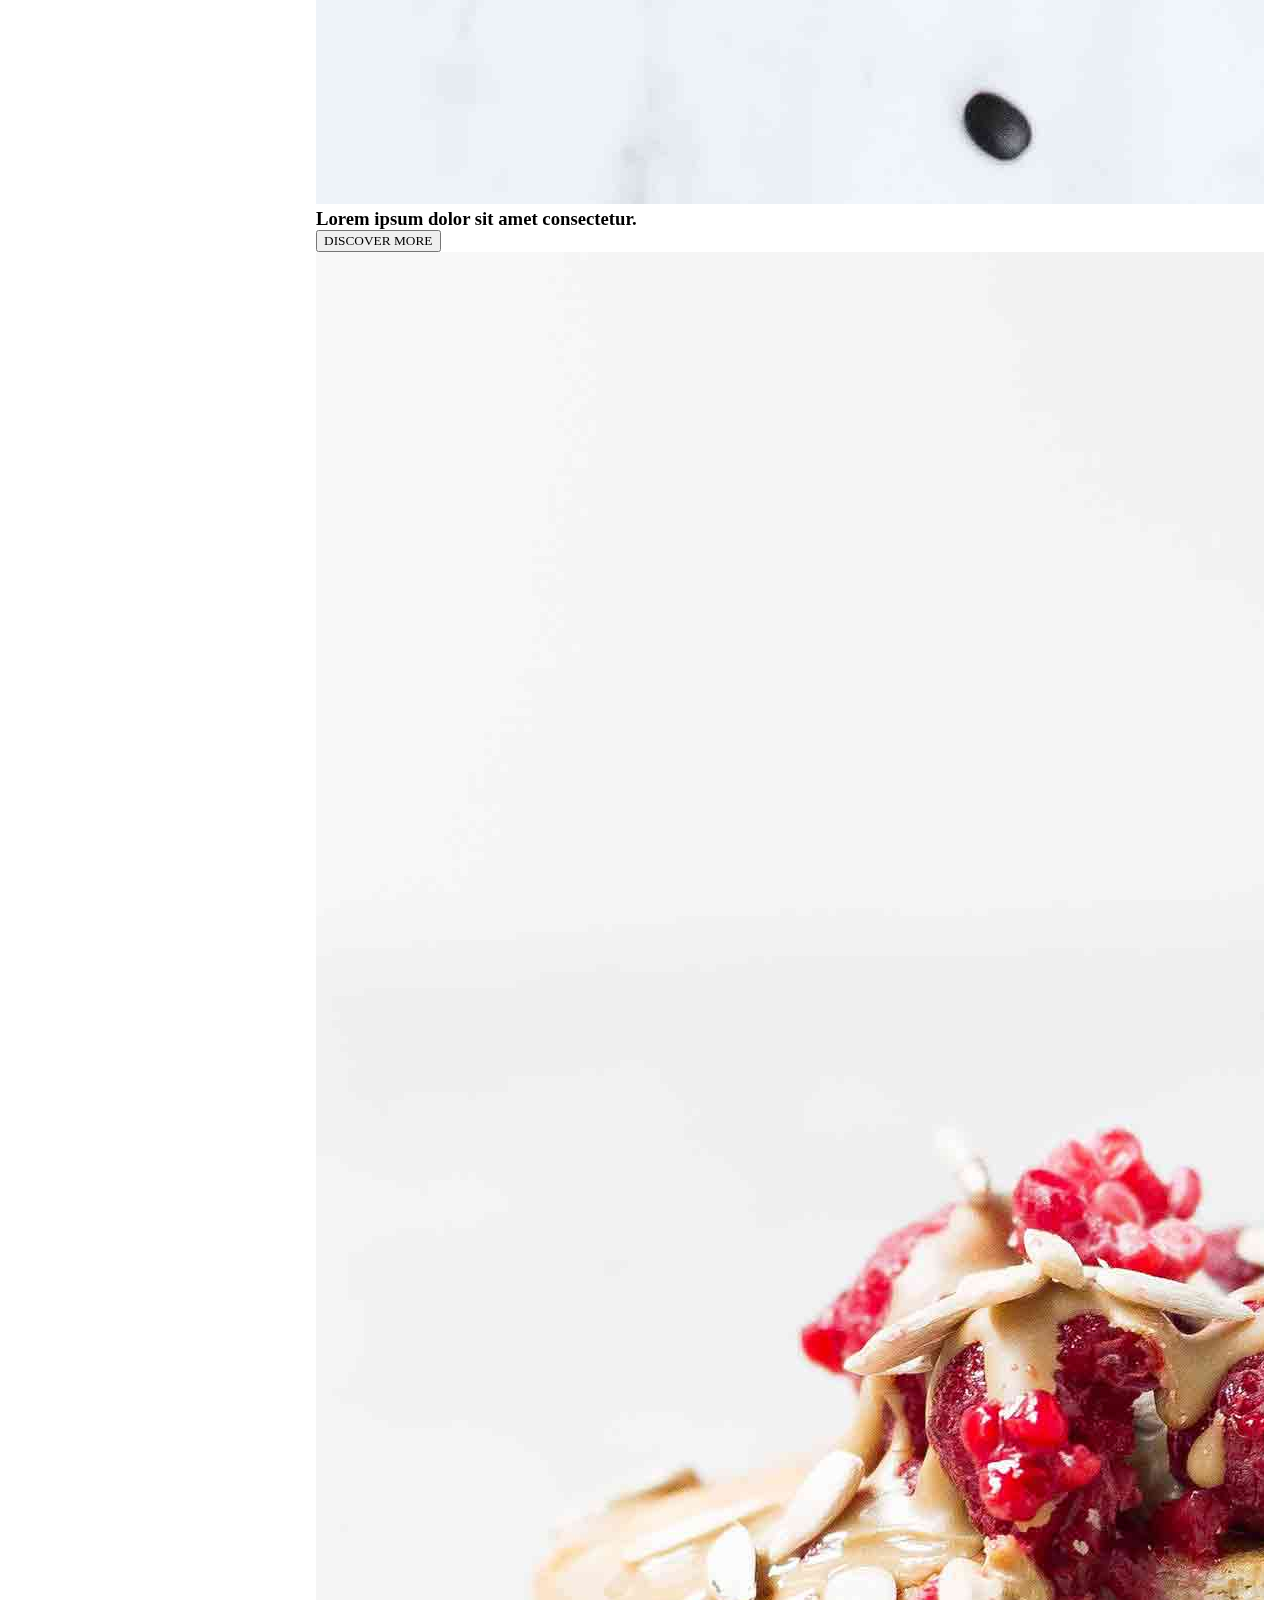
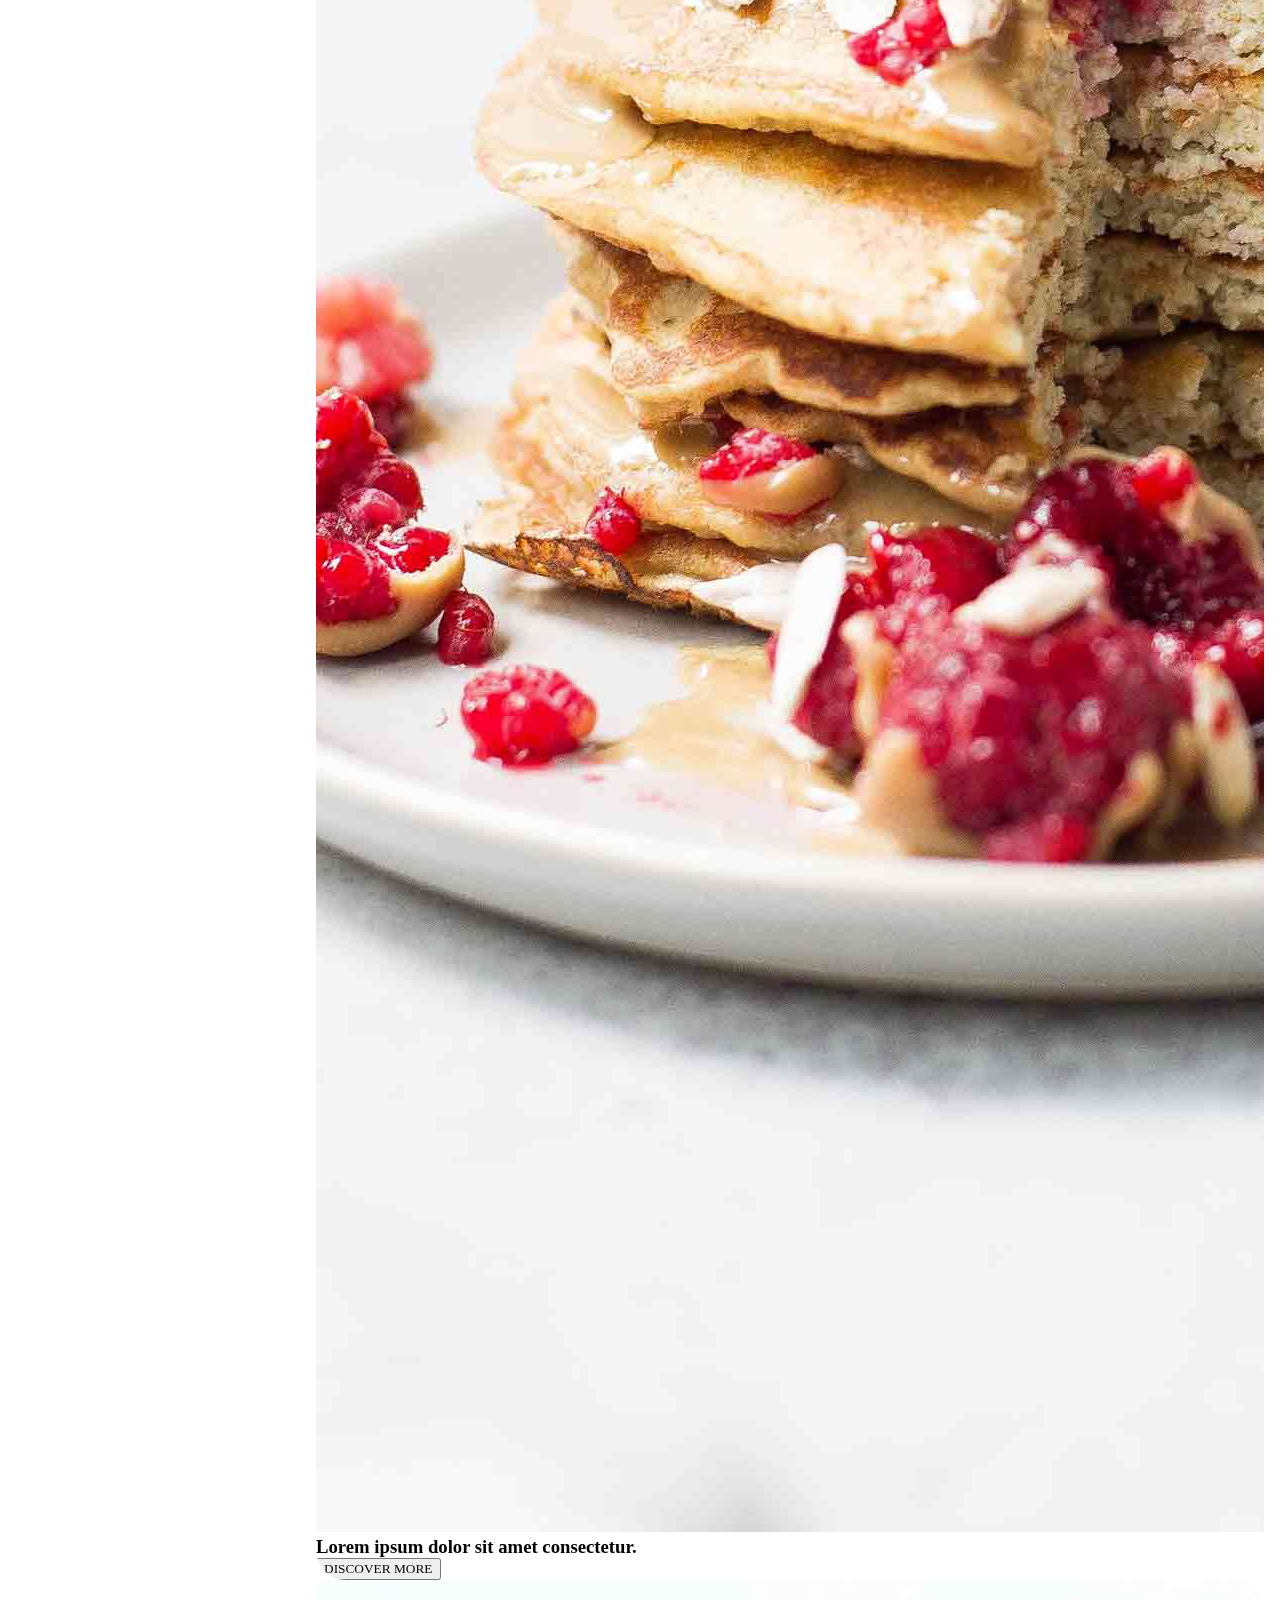
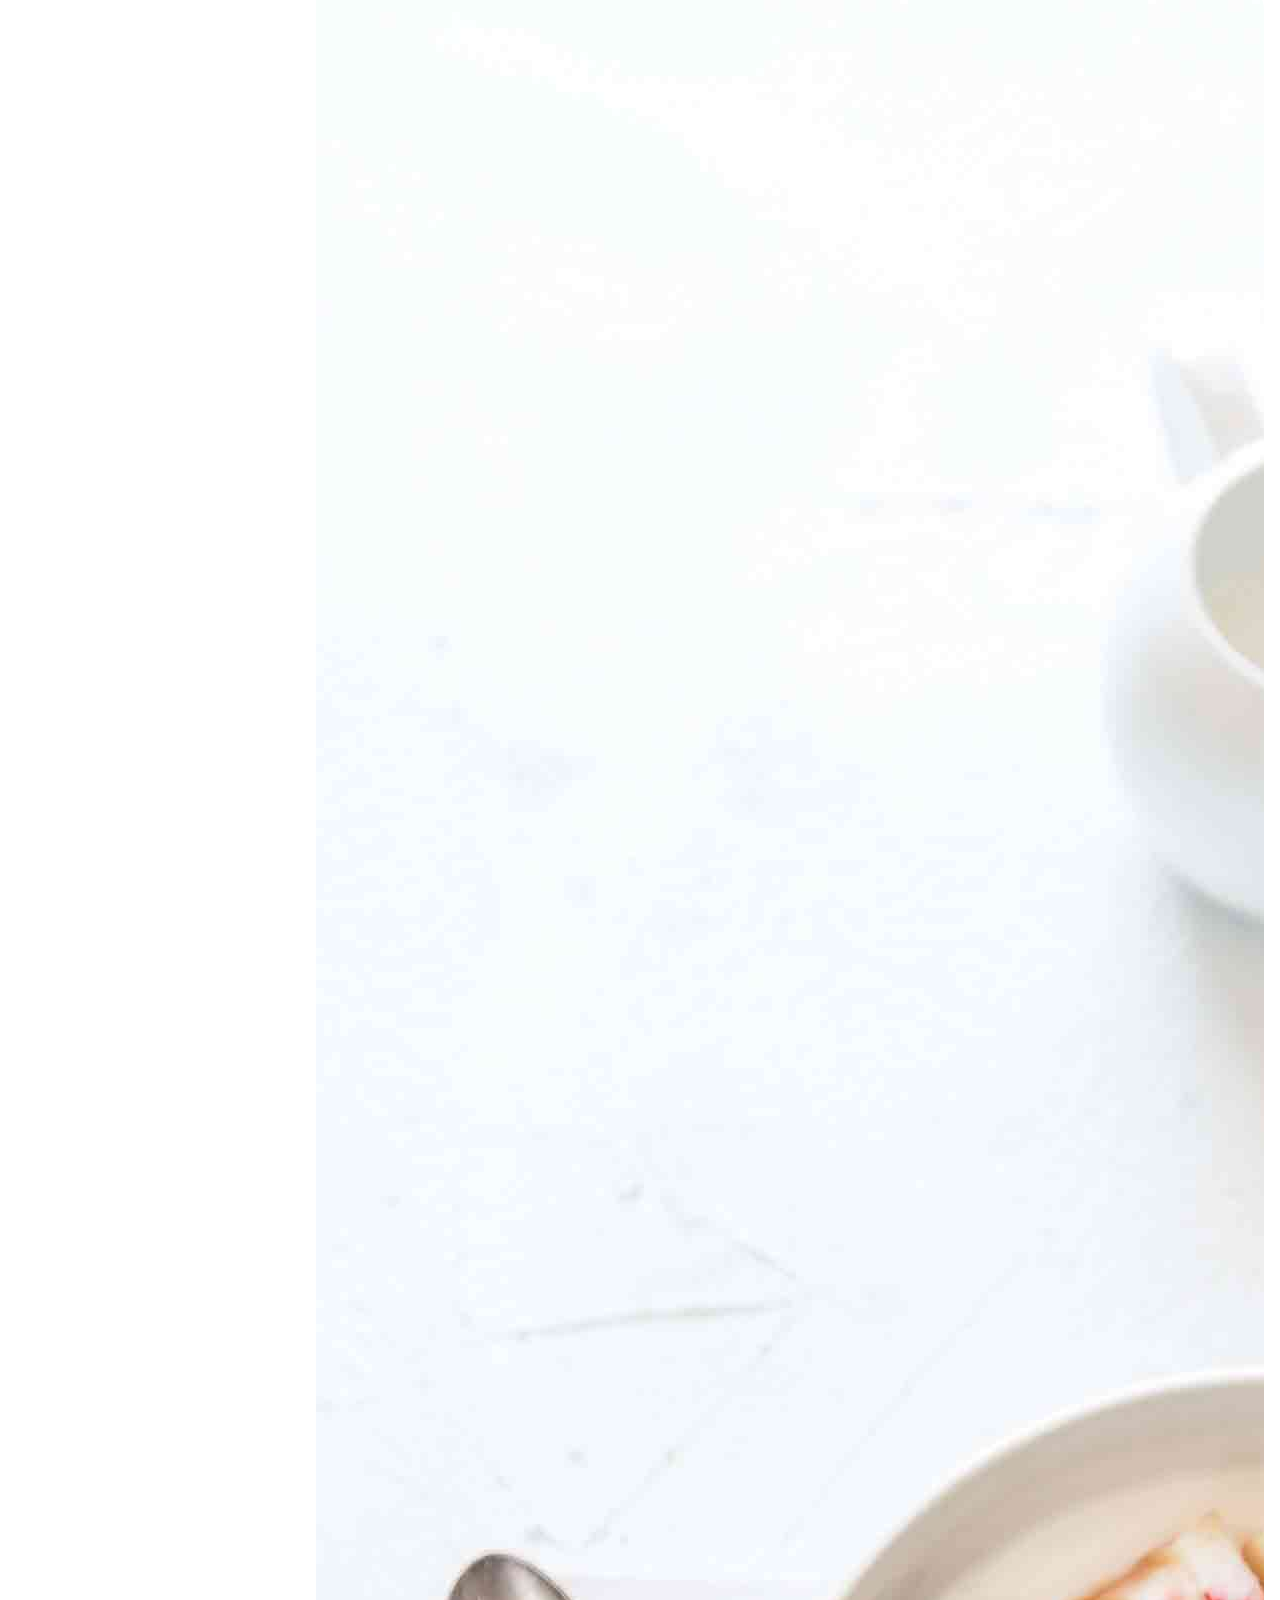
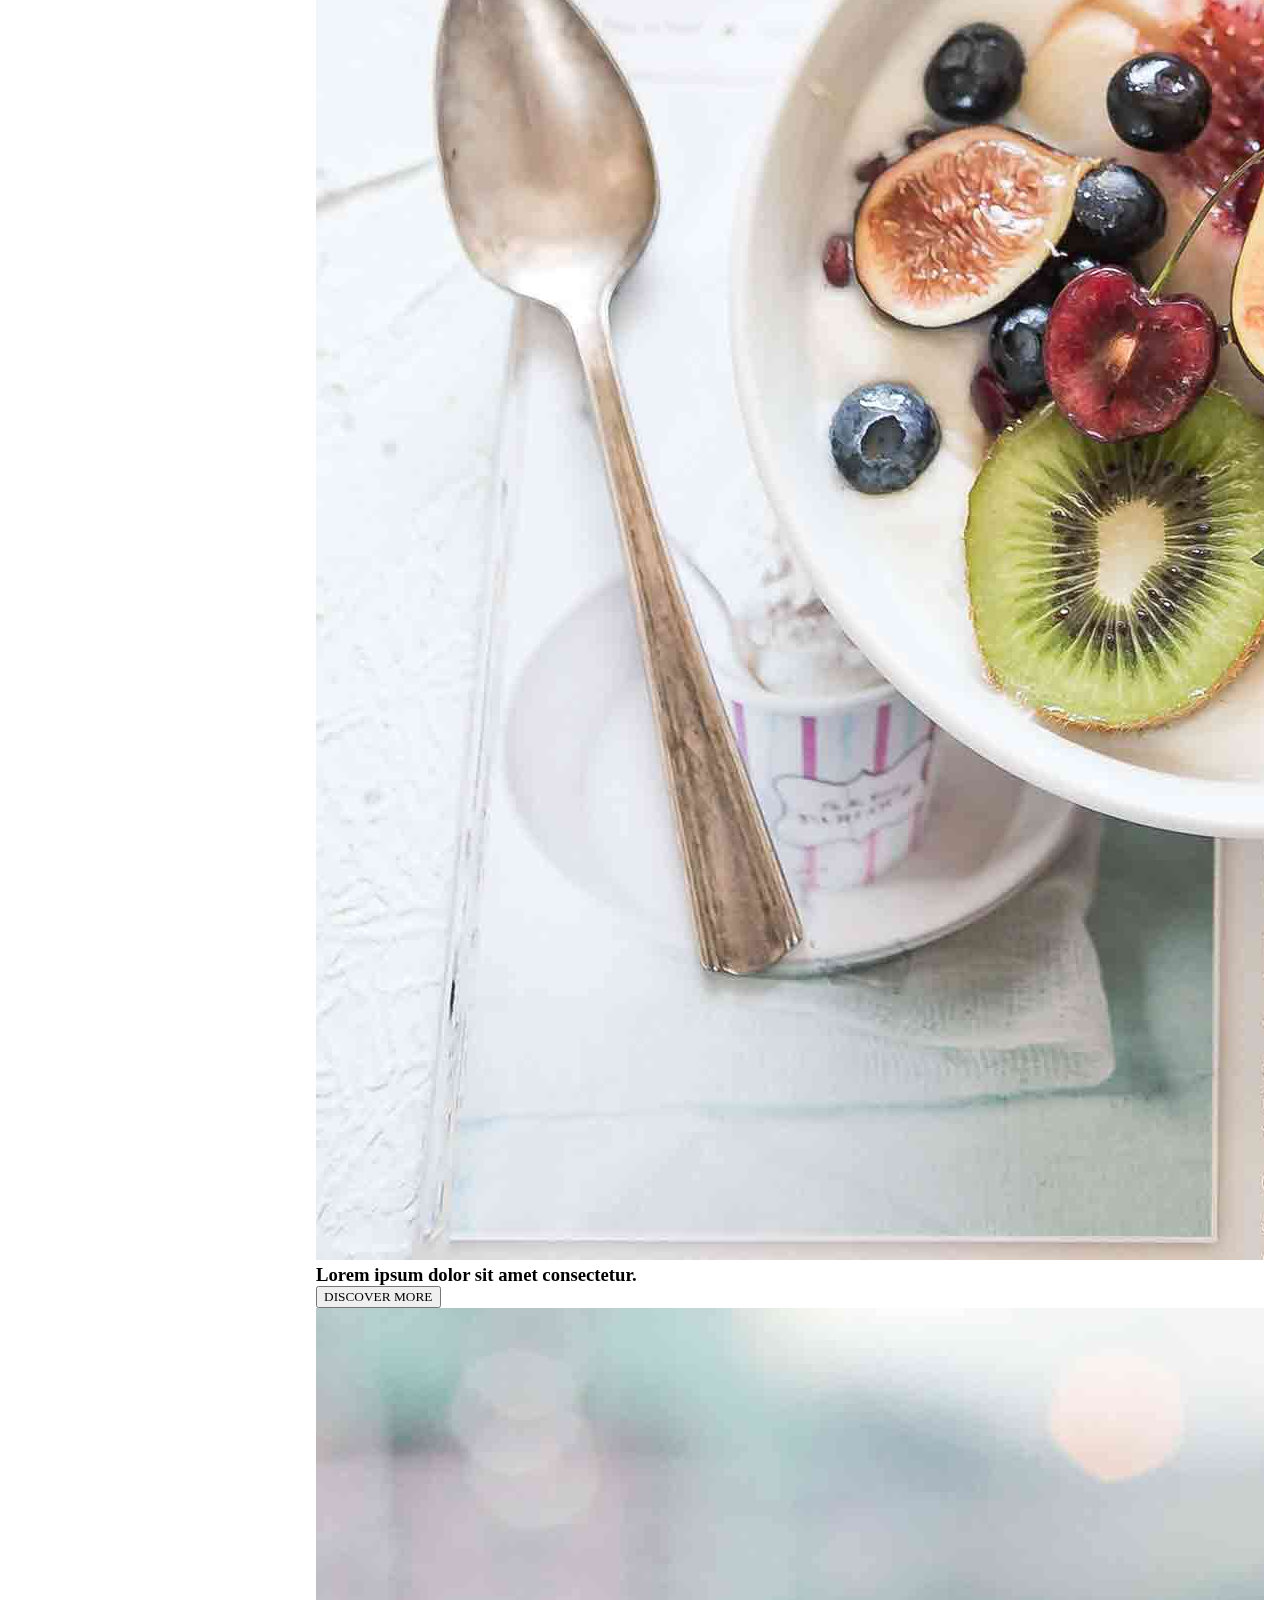
<file: 0616.html>
<!DOCTYPE html>
<html lang="ko">
<head>
    <meta charset="UTF-8">
    <meta name="viewport" content="width=device-width, initial-scale=1.0">
    <title>index</title>

    <link href="https://hangeul.pstatic.net/hangeul_static/css/nanum-square.css" rel="stylesheet">

    <link rel="stylesheet" href="https://cdnjs.cloudflare.com/ajax/libs/font-awesome/6.3.0/css/all.min.css" /> <!--폰트어썸연결-->

    <link rel="stylesheet" href="https://fonts.googleapis.com/css2?family=Material+Symbols+Outlined:opsz,wght,FILL,GRAD@24,200,0,0&icon_names=arrow_back_ios" />  <!--구글아이콘연결(STATIC)-->

    <link rel="stylesheet" href="style/common.css"> <!--스타일연결-->

    <link rel="stylesheet" href="style/index.css">

</head>


<body>
    <div id="leftbox">   <!--왼쪽 고정 박스(헤더,내비,푸터)-->
        <header id="header">
            <a href="index.html"><img src="images/mashup-logo.svg" alt="로고이미지" id="logo"></a>
            <h1 id="title">MASHUP ONFORMATION</h1>
            <p id="title2">Lorem ipsum dolor sit amet consectetur adipisicing elit. Perspiciatis, reiciendis.</p>
        </header>
        
        <nav id="navi"></nav>
            <ul id="menu">
                <li class="main"><a href="0616.html" class="mainlink"><span class="material-symbols-outlined menuicon">arrow_back_ios</span>HOME</a></li>
                
                
                <li class="main"><a href="about.html" class="mainlink"><span class="material-symbols-outlined menuicon">arrow_back_ios</span>ABOUT</a></li>
                
                <li class="main"><a href="service.html" class="mainlink"><span class="material-symbols-outlined menuicon">arrow_back_ios</span>SERVICE</a></li>
                
                <li class="main"><a href="contact.html" class="mainlink"><span class="material-symbols-outlined menuicon">arrow_back_ios</span>CONTACT</a></li>
                
                <li class="main"><a href="working.html" class="mainlink"><span class="material-symbols-outlined menuicon">arrow_back_ios</span>WORKING</a></li>
            </ul>
       
        <footer id="footer">
            <a href="https://www.instagram.com/" target="_blank"><i class="fa-solid fa-camera"></i></a>
            <a href="https:/x.com/" target="_blank"><i class="fa-solid fa-x"></i></a>
            <a href="https://www.facebook.com/" target="_blank"><i class="fa-solid fa-f"></i></a>
        </footer>
     </div>

     <section id="sec">

        <ul id="listbox">
            <li class="list">
                <div class="box">
                    <img src="images/img-12.jpg" alt="">
                    <div class="caption">
                    <div>
                    <h3>Lorem ipsum dolor sit amet consectetur.</h3>
                    <button class="more">DISCOVER MORE</button></div>
                    </div>
                </div>
                
                <div class="box">
                    <img src="images/img-13.jpg" alt="">
                    <div class="caption">
                        <div>
                    <h3>Lorem ipsum dolor sit amet consectetur.</h3>
                    <button class="more">DISCOVER MORE</button></div>
                    </div>
                </div>
                
                <div class="box">
                    <img src="images/img-14.jpg" alt="">
                    <div class="caption">
                    <div>
                    <h3>Lorem ipsum dolor sit amet consectetur.</h3>
                    <button class="more">DISCOVER MORE</button></div>
                    </div>
                </div>
            </li>
            
            <li class="list"> <!--두번째 리스트-->
                <div class="box">
                    <img src="images/img-02.jpg" alt="">
                    <div class="caption">
                    <div>
                    <h3>Lorem ipsum dolor sit amet consectetur.</h3>
                    <button class="more">DISCOVER MORE</button></div>
                    </div>
                </div>
                
                <div class="box">
                    <img src="images/img-03.jpg" alt="">
                    <div class="caption">
                        <div>
                    <h3>Lorem ipsum dolor sit amet consectetur.</h3>
                    <button class="more">DISCOVER MORE</button>
                        </div>
                    </div>
                </div>
                
                <div class="box">
                    <img src="images/img-04.jpg" alt="">
                    <div class="caption">
                    <div>
                    <h3>Lorem ipsum dolor sit amet consectetur.</h3>
                    <button class="more">DISCOVER MORE</button></div>
                    </div>
                </div>
            </li>
            
            <li class="list"> <!--세번째 리스트-->
                <div class="box">
                    <img src="images/img-05.jpg" alt="">
                    <div class="caption">
                    <div>
                    <h3>Lorem ipsum dolor sit amet consectetur.</h3>
                    <button class="more">DISCOVER MORE</button>
                    </div>
                    </div>
                </div>
                
                <div class="box">
                    <img src="images/img-06.jpg" alt="">
                    <div class="caption">
                    <div>
                    <h3>Lorem ipsum dolor sit amet consectetur.</h3>
                    <button class="more">DISCOVER MORE</button></div>
                    </div>
                </div>
                
                <div class="box">
                    <img src="images/img-07.jpg" alt="">
                    <div class="caption">
                        <div>
                    <h3>Lorem ipsum dolor sit amet consectetur.</h3>
                    <button class="more">DISCOVER MORE</button></div>
                    </div>
                </div>
            </li>
        </ul>

     </section>

</body>


</html>
</file>
<file: style/common.css>
@charset "utf-8";

@font-face {
    font-family: 'TheJamsil5Bold';
    src: url('https://cdn.jsdelivr.net/gh/projectnoonnu/noonfonts_2302_01@1.0/TheJamsil5Bold.woff2') format('woff2');
    font-weight: 700;
    font-style: normal;}

*{
    font-family: 'NanumSquare';
    box-sizing: border-box;
    margin: 0;
}

a{
    text-decoration: none;
}

ul{
    list-style: none;
    padding: 0;
}

#topbox{
    position: fixed;
    top: 0;
    left: 0;
    width: 100%;
    height: 50px;
    background: #fff;
    box-shadow: 0 5px 5px rgba(0, 0, 0, 0.3);
    z-index: 10;
    display: none;
    align-items: center;
}

#logotop{
    height: 30px;
    margin: 0 10px;
}

#titletop{
    font-size: 1.7em;
}

#hamburger2{
    font-size: 30px;
    margin-right: 30px;
    cursor: pointer;
    color: #000;
}

#hamburger:hover{
    color: #FF7C00;
}

/*왼쪽 고정 박스 (헤더,네비,푸터*/
#leftbox{
    width: 300px;
    height: 100vh;
    padding: 1rem;  /*절대크기 맨 상위를 기준으로 루트< 의미함    em은 현재를 기준으로 (상대크기) */
    background-image: linear-gradient(120deg, #d4fc79 0%, #96e6a1 100%);
    position: fixed;
    top: 0;
    left: 0;
    transition: 0.3s;
}

#logo{width: 50px;
margin-bottom: 1rem;}

#title{
    font-size: 1.7rem;
    margin-bottom: 1rem;
    animation:title 5s linear both infinite;
}

#title2{}

@keyframes title {
    0%{color: #FF2200;}
    25%{color: #FF3C00;}
    50%{color: #FF7C00;}
    75%{color: #FFCC00;}
    100%{color: #F9F047;}
   
}

#navi{
    margin-top: 50px;
}

.mainlink{
    display: block;
    position: relative;
    line-height: 50px;
    color: #000;
    font-size: 1rem;
}

.mainlink:hover{
    color: #fd8f00;
    transition: 0.3s;
}

.mainlink::after{
    content: "";
    position: absolute;
    top: 0;
    left: 0;
    width: 0%;
    height: 100%;
    background: #e5ff54;
    transition: 0.5s ease-out;
    z-index: -1;
}

.mainlink:hover::after{
    width: 100%;
}

.menuicon{
    transform: translateY(5px);
    margin: 0 0.3rem;
}

#footer{
    position: absolute;
    bottom: 0;
    left: 0;
    width: 300px;
    padding: 1em;
}

#footer > a{
    color: #eee;
    margin-left: 1rem;
    
}

#footer > a:hover{
    color: #FF7C00;
}

#footer > p{
    margin-top: 0.5rem;
}

#sec{
    margin-left: 300px;
    padding: 1rem;
    transition: 0.3s;
}

.sectiontitle{
    font-family: 'TheJamsil5Bold';
    font-size: 2.5em;
    margin-bottom: 0.5em;
}

.smalltitle{
    font-size: 1.5rem;
    margin-bottom: 0.5rem;
   

}

.text{
    line-height: 1.5em;
    margin-bottom: 1.5rem;
}

.get{
    border: none;
    padding: 1.5em;
    cursor: pointer;
    background: #96e6a1;
    color: #fff;
    font-weight: 800;
    transition: 0.3s;
    }

    .get:hover{
        background: #eee;
        box-shadow: 0 0 10px rgba(0,0,0, 0.5);
        color: #96e6a1;
    }

    @media screen and (max-width:850px) {
        #leftbox{
            transform: translateX(-100%);
            padding-top: 70px;
        }

        #sec{   /*오른쪽 섹션 영역 폭 넓히기*/
            margin-left: 0;
            margin-top: 60px;
        }

        #topbox{
            display: flex;
        }

        #topbox:hover +#leftbox, #leftbox:hover{
            transform: translateX(0);
            z-index: 9;
        }

        @media screen and (max-width:450px) {
        #leftbox{
            grid-template-columns: 1fr important;
    }
        }
</file>
<file: style/index.css>
@charset "utf-8";

 *{
            box-sizing: border-box;    /*크기 기준 테두리 선까지*/
            margin: 0;                     /*여백 없애기 박스와 테두리의 공간0*/
            font-family: 'NanumSquare';
            box

        }

        #header > h1{       /*자식 선택자 스타일, 헤더라는 특정부분요소 안에 속한 h1에게 스타일을 주겠다*/
            font-family: 'NanumPen';
            font-size: 4em;
            font-weight: normal;
            color: #fff;
            padding-top: 50px ; padding-left: 20px;    /*어디로라는 글자와 박스 윗쪽 거리 50px,, 왼쪽 거리 20px */
            width: 100%;
            text-align: center;

        }

        #header > p{     /*헤더라고 이름 지은 특정부분안에 속한 p라는 자식에게 스타일을 적용하겠다*/
            font-size: 1.2em;
            color: #fff;
            padding-left: 20px;
            padding-top: 55px;
        }

        #header > h1 > img{  /*헤더라고 이름지은 특정부분안에 속한 h1안에 있는 이미지 자식에게 스타일을 적용하겠다*/
            width: 50px; margin-right: 10px; /*가로값50(png의크기조절한거임)주고이미지와 어디로 텍스트와의 오른쪽거리값10*/
        }



        #container{  /*컨테이너라고 이름지은 특정부분(div)에게 스타일 적용하겠다*/
             ;  /*박스테두리를 1주고 실선?맞나*/
            width: 100%;   /*가로폭 최대..?*/
            max-width: 1200px;   /*가로폭 최대 1200px안에 100%채우기*/
            margin: auto; /*전체박스를 자동으로 배치하겠다 맞는지모르겟*/
        }

        #header{   /*헤더라고 이름지은 특정부분(body의header)에게 스타일 적용*/
            width: 100%;          /*가로값100*/
            height: 400px; /*세로 길이 400*/
            background-image: url(../images/header.jpg);  /*배경이미지주겟다*/
            background-position: center;
            background-repeat: no-repeat;
            background-size: cover;
        }

        #header > h1,p{
            text-align: center;
            padding-top: 1.5em;
        }
       
        
       /*내비게이션 영역*/
        
       #navi{     /*navi라고 이름을 지은 특정부분에 스타일적용*/
        width: 100%;
        height: 50px;
        background-color: #222222;
       }
       
       #menu{
        list-style: none;   /*부호(앞에 동그란 점) 없애기*/
        padding:0 ; /*부호 공간 없애기(텍스트와 ul과의 거리를 없애겠다*/
        display: flex;      /*리스트는 세로로 정렬되기떔에 가로 방향으로바꾸기 (정렬)*/ 
        justify-content: center;   /*이 가로로정렬한 flex를 수평 정렬로하여 - 가운데로 만들겠다*/
        
       }
      


       .main > a {   /*리스트의 클래스 선택자에서 링크의 스타일을 적용하겠다 */
        color: #fff;
        font-size: 1.2em;
        text-decoration: none;  /*링크아래에있는 선을 없애겠다*/
        display: block;     /*여백 조절, 공간 채우기*/
        padding: 0 1em;   /*이거모르겟다 링크텍스트 네비사이거리 세로값0 주고 가로값 16px*/
        line-height: 50px;  /*내비의 세로값 50이기떄문에 여기도 50 주면 텍스트들이 네비의 중앙?*/
        transition: 0.3s;    /*전환 효과 0.3초*/
       }
        
       .main > a:hover{   /*리스트에 닿을때마다 배경색깔 변경하겟다*/
        background-color: #ffe75e;}
    
        #contents{      /*섹션의 이름을 콘텐츠라고 지정하고 스타일주겟다*/ 
            background-color: #ffe7a5;
            padding: 1em;
        }
        
        #sectiontitle{  /*섹션안에잇는 h2의 이름 단풍시기 이름 지정하고 한번말ㄴ쓸게*/
            font-size: 2em;
            color: #df3434;
            margin-bottom: 0.5em /*단풍시기와 p와의 아래거리를 0.5만큼 주겠다*/
        }
    
        .text{  /*p의 클래스 선택자로 스타일 ㅈㄱㄱㄷ*/
            justify-content: center; 
            font-size: 1.1em;
            
          
        }

        .smalltitle{          /*강원도 설악산이라는 h3의 클래스이름을 지정했고 h3의 스타일주겠다*/
            background-color: #000;    /*강원도설악산에 검정색배경박스가생김*/
            color: #fff;  /*강원도 설악산이라는 텍스트의 색깔*/
            font-size: 1.6em;
            padding: 0.4em 2em;  /*강원도 설악산과 뒤에 검정배경과의 거리값은 세로로 0.4 가로로 2 */
            margin-bottom: 0.5em;   /*강원도 설악산이라는 박스를 바닥으로 거리를 1em*/
            margin-top: 1em ;   /*윗쪽으로 거리 1em*/
            display: inline-block;   /*내용만큼의 폭으로 만들기 글자처럼 나오는 박스로 지정 이걸 해야지 마진거리를 줄수있다*/
            box-shadow: 5px 5px 3px rgba(0, 0, 0, 0.8)

        }

        .gallereyBox{         /*사진,영상 리스트 박스 --> ul박스를 스타일하기위한 클래스임*/
            
            list-style: none;      /*리스트스타일과 패딩값 필수공식 리스트 앞에있는 점을 없애겠음*/
            padding: 1em 0;    /*사진과 컨텐츠와의 거리를 위/아래로 1em 주겠다*/
            display: grid;    /*이 리스트들의 사진,영상을 바둑판식배치를 하겠다*/
            grid-template-columns:repeat(4,1fr);  /*같은 비율로 4등분*/
            gap: 20px;  /*바둑판식 배치를 할때 배치 간격을 20px 주겠다*/
            

        }

        .list{     /*각 리스트*/
            
        }  
        


        .thumb, .video{       /*ui 안에있는 list의 이미지와 영상 스타일 하기 위한 아이디태그*/
            width: 100%;      /*이미지와 동영상의 가로값을 100주겠음*/
            display: block;    /*이미지나 영상은 inline(옆에 다른 요소가 올수있는형태)이지만 
                                    레이아웃에서 한 줄 다 차지하고, 내가 정한 너비와 높이를 제대로 따르도록 하겠다"는 
                                    의미로 쓰임.이미지나 비디오처럼 기본적으로 inline인 요소들을 
                                    블록 요소로 바꿔야 스타일이 제대로 적용하기 위해서 이 태그가 쓰였음*/
        
               /*이 이미지의 테두리를 원형으로 하겟다*/
             transition: 0.3s;
            }

        .map{
            width: 100%;
            height: 300px;
            padding-top: 0.3em;
            border-radius: 10px 30px;
        }

        #weather{
            background-color: #000;
            color: #fff;
            text-decoration: none;
            padding: 0.5em 2em;
        
            border-radius: 10px;

            display: inline-block;
            margin: 0.5em 0

            
        }

        a{
        ;
        }

        #weather:hover{
            background-color: #df3434;
        }

        #footer{
            background-color: #ccc1a2;
            padding: 1.2em;
            line-height: 1.6em;
            text-align: center;
            font-size: 13px;
            
        }

       

        .list{
            position: relative;  /*배치의 기준(바깥영역)*/
            overflow: hidden;
            border-radius: 10px 30px;  /*리스트에다 볼더 레디우스주면 이미지가 커져도 이 레디우스값이 일정함*/
        }

        .icon{
            position: absolute;  /*배치의 대상*/
            top: 10px; 
            left: 10px;
            color: #fff;
            
        }

        .thumb:hover{
            transform: scale(1.1);
        }

        /*테블릿화면 850px 이하 스타일*/
        @media screen and (max-width:850px) {
            .gallereyBox{
                grid-template-columns: repeat(2,1fr);
            }
        }
        
        /*스마트폰 화면 850px 이하 스타일*/
        @media screen and (max-width:450px) {
            .gallereyBox{
                grid-template-columns:1fr;
            }
        }

        #header > h1{
            font-size: 3em;
        }

        #menu{
            display: block;
        }

        #navi{    /*내비게이션의 세로폭 자동으로 늘리기*/
            height:auto ;
        }
</file>
